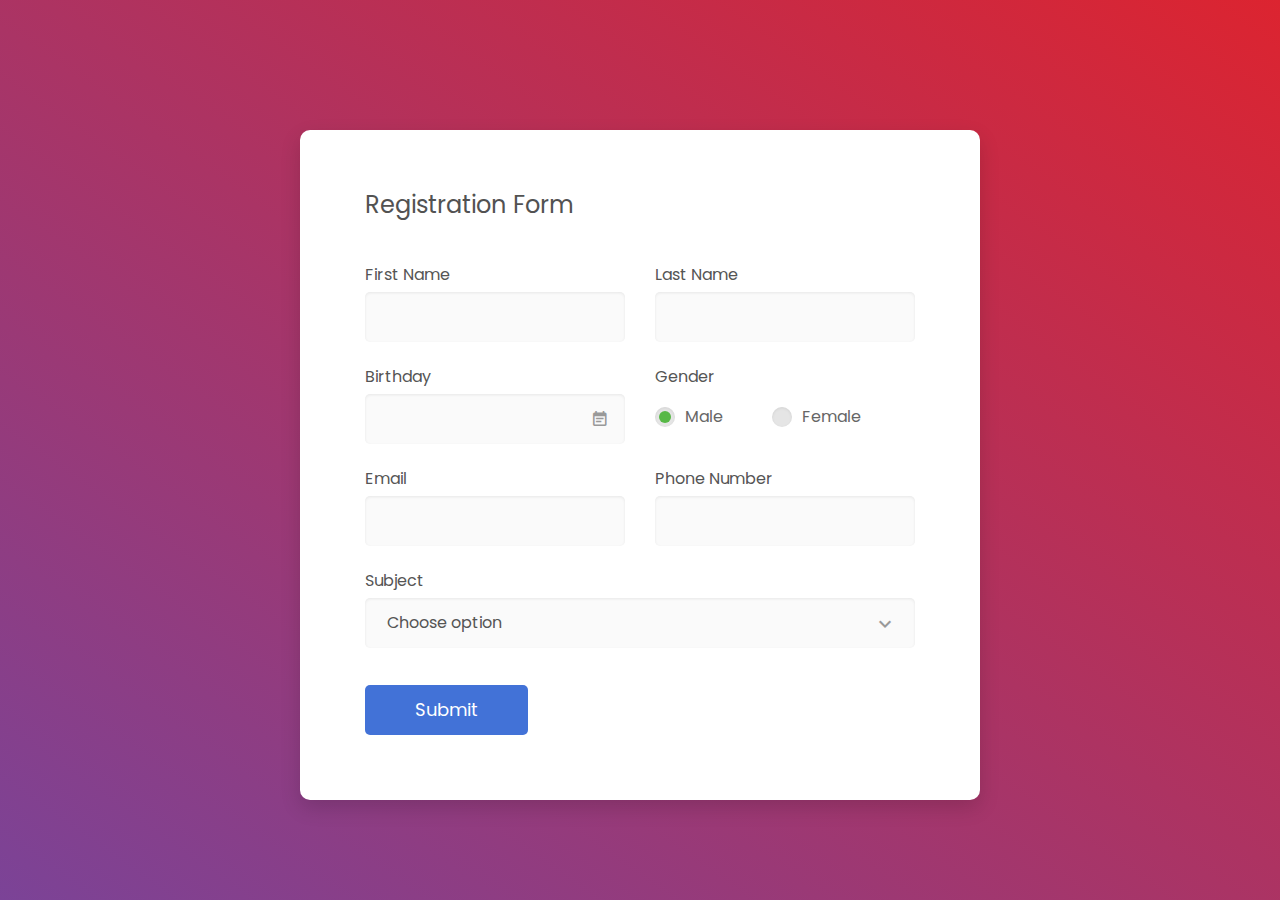
<file: ETicaretMVC/wwwroot/colorlib-regform-4/index.html>
<!DOCTYPE html>
<html lang="en">

<head>
    <!-- Required meta tags-->
    <meta charset="UTF-8">
    <meta name="viewport" content="width=device-width, initial-scale=1, shrink-to-fit=no">
    <meta name="description" content="Colorlib Templates">
    <meta name="author" content="Colorlib">
    <meta name="keywords" content="Colorlib Templates">

    <!-- Title Page-->
    <title>Au Register Forms by Colorlib</title>

    <!-- Icons font CSS-->
    <link href="vendor/mdi-font/css/material-design-iconic-font.min.css" rel="stylesheet" media="all">
    <link href="vendor/font-awesome-4.7/css/font-awesome.min.css" rel="stylesheet" media="all">
    <!-- Font special for pages-->
    <link href="https://fonts.googleapis.com/css?family=Poppins:100,100i,200,200i,300,300i,400,400i,500,500i,600,600i,700,700i,800,800i,900,900i" rel="stylesheet">

    <!-- Vendor CSS-->
    <link href="vendor/select2/select2.min.css" rel="stylesheet" media="all">
    <link href="vendor/datepicker/daterangepicker.css" rel="stylesheet" media="all">

    <!-- Main CSS-->
    <link href="css/main.css" rel="stylesheet" media="all">
</head>

<body>
    <div class="page-wrapper bg-gra-02 p-t-130 p-b-100 font-poppins">
        <div class="wrapper wrapper--w680">
            <div class="card card-4">
                <div class="card-body">
                    <h2 class="title">Registration Form</h2>
                    <form method="POST">
                        <div class="row row-space">
                            <div class="col-2">
                                <div class="input-group">
                                    <label class="label">first name</label>
                                    <input class="input--style-4" type="text" name="first_name">
                                </div>
                            </div>
                            <div class="col-2">
                                <div class="input-group">
                                    <label class="label">last name</label>
                                    <input class="input--style-4" type="text" name="last_name">
                                </div>
                            </div>
                        </div>
                        <div class="row row-space">
                            <div class="col-2">
                                <div class="input-group">
                                    <label class="label">Birthday</label>
                                    <div class="input-group-icon">
                                        <input class="input--style-4 js-datepicker" type="text" name="birthday">
                                        <i class="zmdi zmdi-calendar-note input-icon js-btn-calendar"></i>
                                    </div>
                                </div>
                            </div>
                            <div class="col-2">
                                <div class="input-group">
                                    <label class="label">Gender</label>
                                    <div class="p-t-10">
                                        <label class="radio-container m-r-45">Male
                                            <input type="radio" checked="checked" name="gender">
                                            <span class="checkmark"></span>
                                        </label>
                                        <label class="radio-container">Female
                                            <input type="radio" name="gender">
                                            <span class="checkmark"></span>
                                        </label>
                                    </div>
                                </div>
                            </div>
                        </div>
                        <div class="row row-space">
                            <div class="col-2">
                                <div class="input-group">
                                    <label class="label">Email</label>
                                    <input class="input--style-4" type="email" name="email">
                                </div>
                            </div>
                            <div class="col-2">
                                <div class="input-group">
                                    <label class="label">Phone Number</label>
                                    <input class="input--style-4" type="text" name="phone">
                                </div>
                            </div>
                        </div>
                        <div class="input-group">
                            <label class="label">Subject</label>
                            <div class="rs-select2 js-select-simple select--no-search">
                                <select name="subject">
                                    <option disabled="disabled" selected="selected">Choose option</option>
                                    <option>Subject 1</option>
                                    <option>Subject 2</option>
                                    <option>Subject 3</option>
                                </select>
                                <div class="select-dropdown"></div>
                            </div>
                        </div>
                        <div class="p-t-15">
                            <button class="btn btn--radius-2 btn--blue" type="submit">Submit</button>
                        </div>
                    </form>
                </div>
            </div>
        </div>
    </div>

    <!-- Jquery JS-->
    <script src="vendor/jquery/jquery.min.js"></script>
    <!-- Vendor JS-->
    <script src="vendor/select2/select2.min.js"></script>
    <script src="vendor/datepicker/moment.min.js"></script>
    <script src="vendor/datepicker/daterangepicker.js"></script>

    <!-- Main JS-->
    <script src="js/global.js"></script>

</body><!-- This templates was made by Colorlib (https://colorlib.com) -->

</html>
<!-- end document-->
</file>
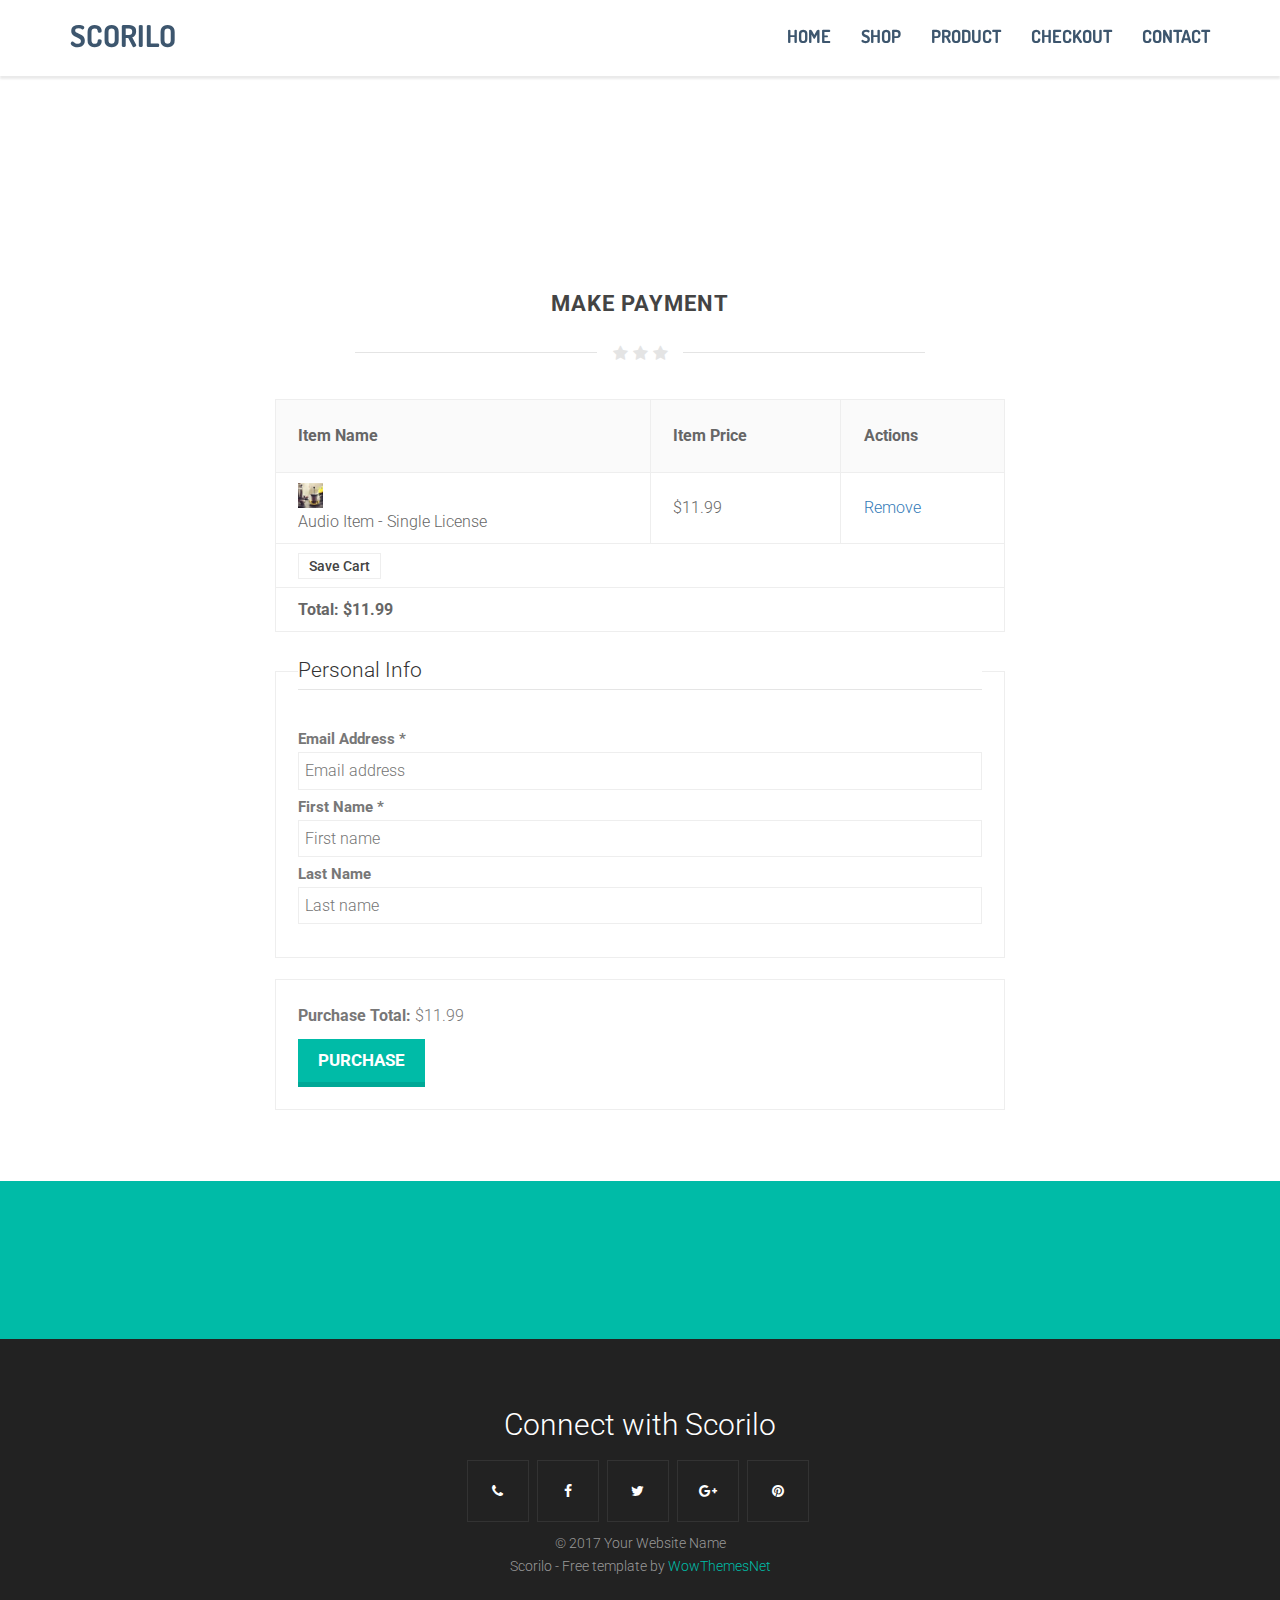
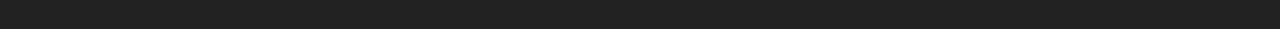
<file: ETicaretMVC/wwwroot/HTML - Scorilo 1.0.1/checkout.html>
<!DOCTYPE html>
<html>
<head>
<meta charset="utf-8">
<meta name="viewport" content="width=device-width, initial-scale=1.0">
<meta name="generator" content="">
<link href="css/bootstrap.min.css" rel="stylesheet">
<link href="https://maxcdn.bootstrapcdn.com/font-awesome/4.6.3/css/font-awesome.min.css" rel="stylesheet">
<link href="css/style.css" rel="stylesheet">
<link href="https://fonts.googleapis.com/css?family=Dosis:200,300,400,500,600,700" rel="stylesheet">
<link href="https://fonts.googleapis.com/css?family=Roboto:200,300,400,500,600,700" rel="stylesheet">
</head>
<body>

<!-- HEADER =============================-->
<header class="item header margin-top-0">
<div class="wrapper">
	<nav role="navigation" class="navbar navbar-white navbar-embossed navbar-lg navbar-fixed-top">
	<div class="container">
		<div class="navbar-header">
			<button data-target="#navbar-collapse-02" data-toggle="collapse" class="navbar-toggle" type="button">
			<i class="fa fa-bars"></i>
			<span class="sr-only">Toggle navigation</span>
			</button>
			<a href="index.html" class="navbar-brand brand"> SCORILO </a>
		</div>
		<div id="navbar-collapse-02" class="collapse navbar-collapse">
			<ul class="nav navbar-nav navbar-right">
				<li class="propClone"><a href="index.html">Home</a></li>
				<li class="propClone"><a href="shop.html">Shop</a></li>
				<li class="propClone"><a href="product.html">Product</a></li>
				<li class="propClone"><a href="checkout.html">Checkout</a></li>
				<li class="propClone"><a href="contact.html">Contact</a></li>
			</ul>
		</div>
	</div>
	</nav>
	<div class="container">
		<div class="row">
			<div class="col-md-12 text-center">
				<div class="text-pageheader">
					<div class="subtext-image" data-scrollreveal="enter bottom over 1.7s after 0.0s">
						 Checkout
					</div>
				</div>
			</div>
		</div>
	</div>
</div>
</header>

<!-- CONTENT =============================-->
<section class="item content">
<div class="container toparea">
	<div class="underlined-title">
		<div class="editContent">
			<h1 class="text-center latestitems">MAKE PAYMENT</h1>
		</div>
		<div class="wow-hr type_short">
			<span class="wow-hr-h">
			<i class="fa fa-star"></i>
			<i class="fa fa-star"></i>
			<i class="fa fa-star"></i>
			</span>
		</div>
	</div>
	<div id="edd_checkout_wrap" class="col-md-8 col-md-offset-2">
		<form id="edd_checkout_cart_form" method="post">
			<div id="edd_checkout_cart_wrap">
				<table id="edd_checkout_cart" class="ajaxed">
				<thead>
				<tr class="edd_cart_header_row">
					<th class="edd_cart_item_name">
						 Item Name
					</th>
					<th class="edd_cart_item_price">
						 Item Price
					</th>
					<th class="edd_cart_actions">
						 Actions
					</th>
				</tr>
				</thead>
				<tbody>
				<tr class="edd_cart_item" id="edd_cart_item_0_25" data-download-id="25">
					<td class="edd_cart_item_name">
						<div class="edd_cart_item_image">
							<img width="25" height="25" src="images/scorilo2-70x70.jpg" alt="">
						</div>
						<span class="edd_checkout_cart_item_title">Audio Item - Single License</span>
					</td>
					<td class="edd_cart_item_price">
						 $11.99
					</td>
					<td class="edd_cart_actions">
						<a class="edd_cart_remove_item_btn" href="#">Remove</a>
					</td>
				</tr>
				</tbody>
				<tfoot>
				<tr class="edd_cart_footer_row">
					<th colspan="5">
						<a class="edd-cart-saving-button edd-submit button " id="edd-save-cart-button" href="#">Save Cart</a>
					</th>
				</tr>
				<tr class="edd_cart_footer_row edd_cart_discount_row" style="display:none;">
					<th colspan="5" class="edd_cart_discount">
					</th>
				</tr>
				<tr class="edd_cart_footer_row">
					<th colspan="5" class="edd_cart_total">
						 Total: <span class="edd_cart_amount" data-subtotal="11.99" data-total="11.99">$11.99</span>
					</th>
				</tr>
				</tfoot>
				</table>
			</div>
		</form>
		<div id="edd_checkout_form_wrap" class="edd_clearfix">
			<form id="edd_purchase_form" class="edd_form" action="#" method="POST">
				<fieldset id="edd_checkout_user_info">
					<legend>Personal Info</legend>
					<p id="edd-email-wrap">
						<label class="edd-label" for="edd-email">
						Email Address <span class="edd-required-indicator">*</span></label>
						<input class="edd-input required" type="email" name="edd_email" placeholder="Email address" id="edd-email" value="">
					</p>
					<p id="edd-first-name-wrap">
						<label class="edd-label" for="edd-first">
						First Name <span class="edd-required-indicator">*</span>
						</label>
						<input class="edd-input required" type="text" name="edd_first" placeholder="First name" id="edd-first" value="" required="">
					</p>
					<p id="edd-last-name-wrap">
						<label class="edd-label" for="edd-last">
						Last Name </label>
						<input class="edd-input" type="text" name="edd_last" id="edd-last" placeholder="Last name" value="">
					</p>
				</fieldset>
				<fieldset id="edd_purchase_submit">
					<p id="edd_final_total_wrap">
						<strong>Purchase Total:</strong>
						<span class="edd_cart_amount" data-subtotal="11.99" data-total="11.99">$11.99</span>
					</p>
					<input type="hidden" name="edd_action" value="purchase">
					<input type="hidden" name="edd-gateway" value="manual">
					<input type="submit" class="edd-submit button" id="edd-purchase-button" name="edd-purchase" value="Purchase">
				</fieldset>
			</form>
		</div>
	</div>
</div>
</section>

<!-- CALL TO ACTION =============================-->
<section class="content-block" style="background-color:#00bba7;">
<div class="container text-center">
	<div class="row">
		<div class="col-sm-10 col-sm-offset-1">
			<div class="item" data-scrollreveal="enter top over 0.4s after 0.1s">
				<h1 class="callactiontitle"> Promote Items Area Give Discount to Buyers <span class="callactionbutton"><i class="fa fa-gift"></i> WOW24TH</span>
				</h1>
			</div>
		</div>
	</div>
</div>
</section>

<!-- FOOTER =============================-->
<div class="footer text-center">
	<div class="container">
		<div class="row">
			<p class="footernote">
				 Connect with Scorilo
			</p>
			<ul class="social-iconsfooter">
				<li><a href="#"><i class="fa fa-phone"></i></a></li>
				<li><a href="#"><i class="fa fa-facebook"></i></a></li>
				<li><a href="#"><i class="fa fa-twitter"></i></a></li>
				<li><a href="#"><i class="fa fa-google-plus"></i></a></li>
				<li><a href="#"><i class="fa fa-pinterest"></i></a></li>
			</ul>
			<p>
				 &copy; 2017 Your Website Name<br/>
				Scorilo - Free template by <a href="https://www.wowthemes.net/">WowThemesNet</a>
			</p>
		</div>
	</div>
</div>

<!-- SCRIPTS =============================-->
<script src="js/jquery-.js"></script>
<script src="js/bootstrap.min.js"></script>
<script src="js/anim.js"></script>

</body>
</html>
</file>
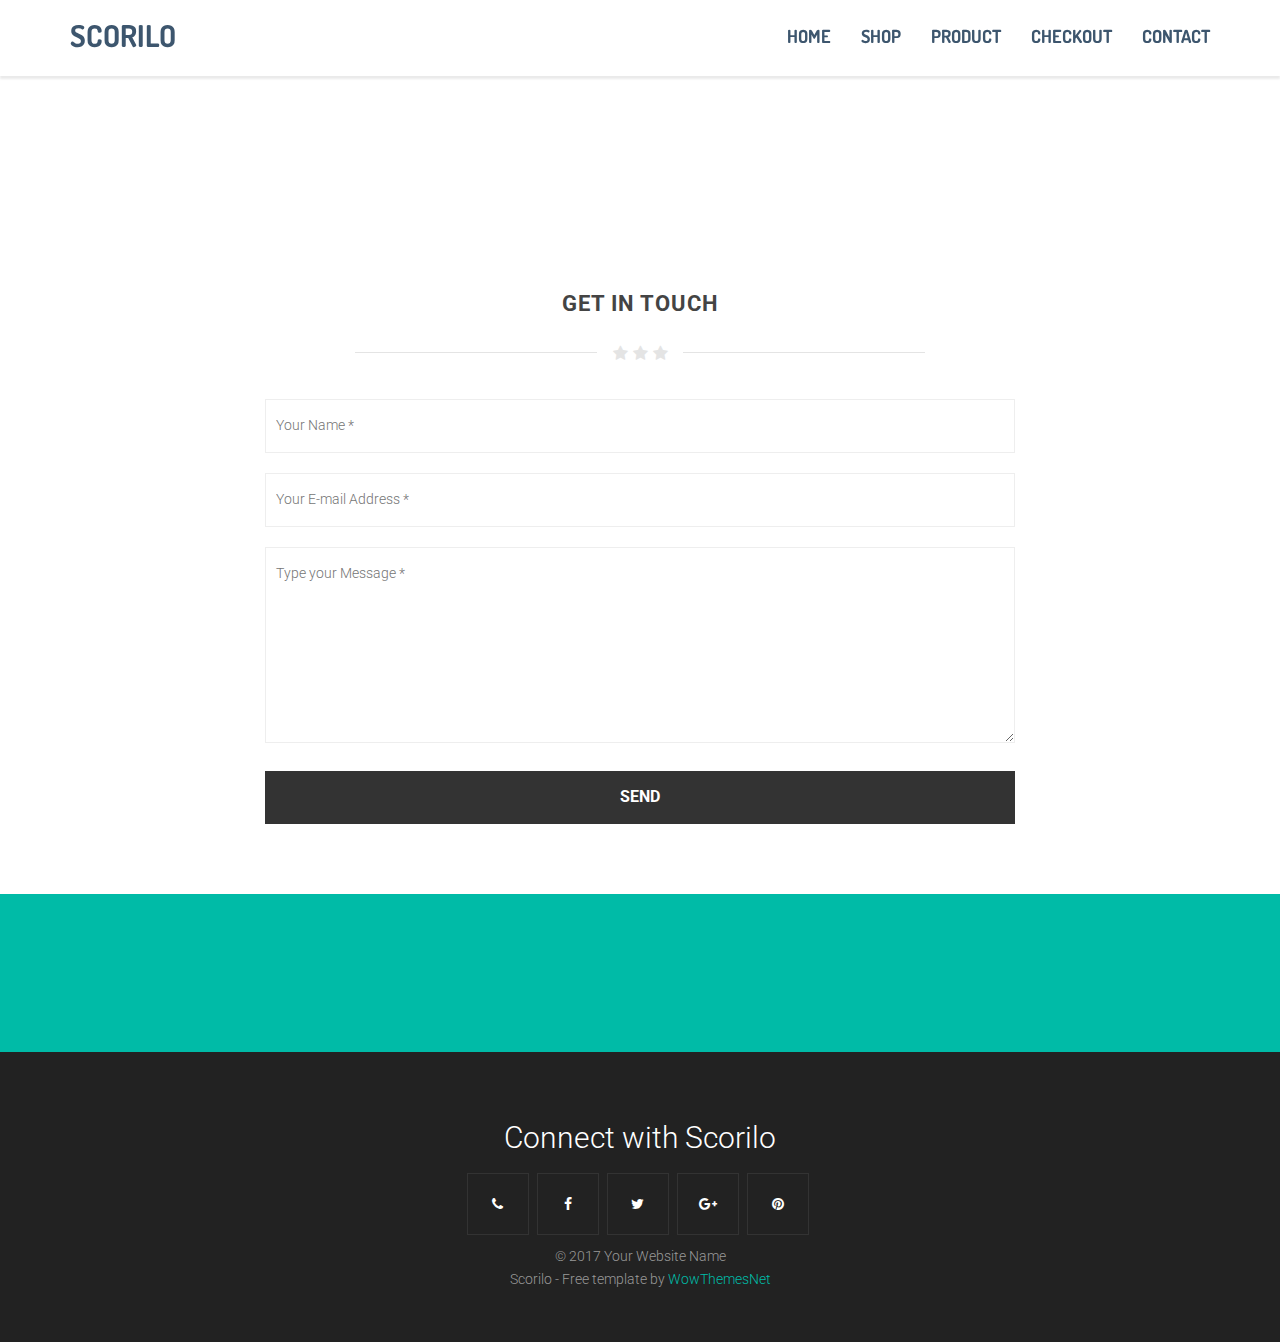
<file: ETicaretMVC/wwwroot/HTML - Scorilo 1.0.1/contact.html>
<!DOCTYPE html>
<html>
<head>
<meta charset="utf-8">
<meta name="viewport" content="width=device-width, initial-scale=1.0">
<meta name="generator" content="">
<link href="css/bootstrap.min.css" rel="stylesheet">
<link href="https://maxcdn.bootstrapcdn.com/font-awesome/4.6.3/css/font-awesome.min.css" rel="stylesheet">
<link href="css/style.css" rel="stylesheet">
<link href="https://fonts.googleapis.com/css?family=Dosis:200,300,400,500,600,700" rel="stylesheet">
<link href="https://fonts.googleapis.com/css?family=Roboto:200,300,400,500,600,700" rel="stylesheet">
</head>
<body>

<!-- HEADER =============================-->
<header class="item header margin-top-0">
<div class="wrapper">
	<nav role="navigation" class="navbar navbar-white navbar-embossed navbar-lg navbar-fixed-top">
	<div class="container">
		<div class="navbar-header">
			<button data-target="#navbar-collapse-02" data-toggle="collapse" class="navbar-toggle" type="button">
			<i class="fa fa-bars"></i>
			<span class="sr-only">Toggle navigation</span>
			</button>
			<a href="index.html" class="navbar-brand brand"> SCORILO </a>
		</div>
		<div id="navbar-collapse-02" class="collapse navbar-collapse">
			<ul class="nav navbar-nav navbar-right">
				<li class="propClone"><a href="index.html">Home</a></li>
				<li class="propClone"><a href="shop.html">Shop</a></li>
				<li class="propClone"><a href="product.html">Product</a></li>
				<li class="propClone"><a href="checkout.html">Checkout</a></li>
				<li class="propClone"><a href="contact.html">Contact</a></li>
			</ul>
		</div>
	</div>
	</nav>
	<div class="container">
		<div class="row">
			<div class="col-md-12 text-center">
				<div class="text-pageheader">
					<div class="subtext-image" data-scrollreveal="enter bottom over 1.7s after 0.0s">
						 Checkout
					</div>
				</div>
			</div>
		</div>
	</div>
</div>
</header>
<!-- CONTENT =============================-->
<section class="item content">
<div class="container toparea">
	<div class="underlined-title">
		<div class="editContent">
			<h1 class="text-center latestitems">Get in Touch</h1>
		</div>
		<div class="wow-hr type_short">
			<span class="wow-hr-h">
			<i class="fa fa-star"></i>
			<i class="fa fa-star"></i>
			<i class="fa fa-star"></i>
			</span>
		</div>
	</div>
	<div class="row">
		<div class="col-lg-8 col-lg-offset-2">
			<div class="done">
				<div class="alert alert-success">
					<button type="button" class="close" data-dismiss="alert">×</button>
					Your message has been sent. Thank you!
				</div>
			</div>
			<form method="post" action="contact.php" id="contactform">
				<div class="form">
					<input type="text" name="name" placeholder="Your Name *">
					<input type="text" name="email" placeholder="Your E-mail Address *">
					<textarea name="comment" rows="7" placeholder="Type your Message *"></textarea>
					<input type="submit" id="submit" class="clearfix btn" value="Send">
				</div>
			</form>
		</div>
	</div>
</div>
</div>
</section>
<!-- CALL TO ACTION =============================-->
<section class="content-block" style="background-color:#00bba7;">
<div class="container text-center">
<div class="row">
	<div class="col-sm-10 col-sm-offset-1">
		<div class="item" data-scrollreveal="enter top over 0.4s after 0.1s">
			<h1 class="callactiontitle"> Promote Items Area Give Discount to Buyers <span class="callactionbutton"><i class="fa fa-gift"></i> WOW24TH</span>
			</h1>
		</div>
	</div>
</div>
</div>
</section>
<!-- FOOTER =============================-->
<div class="footer text-center">
<div class="container">
	<div class="row">
		<p class="footernote">
			 Connect with Scorilo
		</p>
		<ul class="social-iconsfooter">
			<li><a href="#"><i class="fa fa-phone"></i></a></li>
			<li><a href="#"><i class="fa fa-facebook"></i></a></li>
			<li><a href="#"><i class="fa fa-twitter"></i></a></li>
			<li><a href="#"><i class="fa fa-google-plus"></i></a></li>
			<li><a href="#"><i class="fa fa-pinterest"></i></a></li>
		</ul>
		<p>
			 &copy; 2017 Your Website Name<br/>
			Scorilo - Free template by <a href="https://www.wowthemes.net/">WowThemesNet</a>
		</p>
	</div>
</div>
</div>
<!-- SCRIPTS =============================-->
<script src="js/jquery-.js"></script>
<script src="js/bootstrap.min.js"></script>
<script src="js/anim.js"></script>
<script src="js/validate.js"></script>
</body>
</html>
</file>
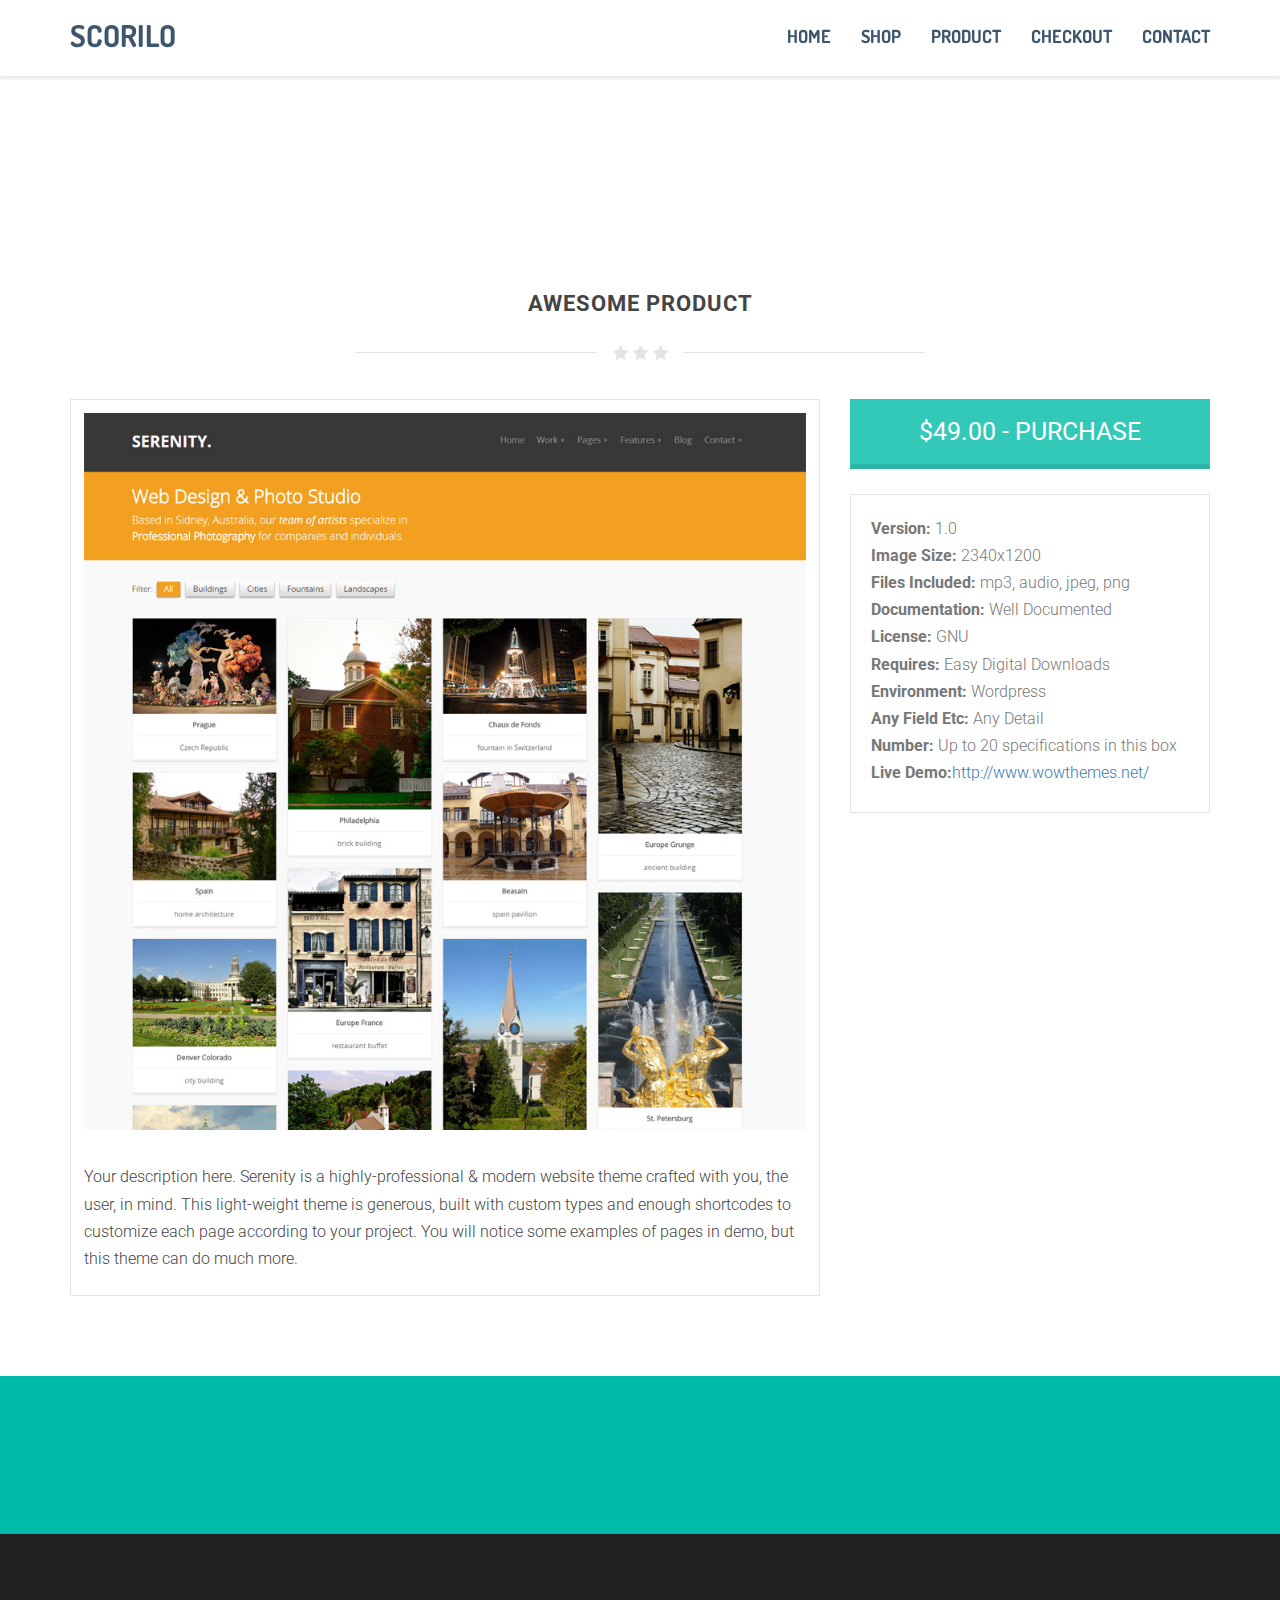
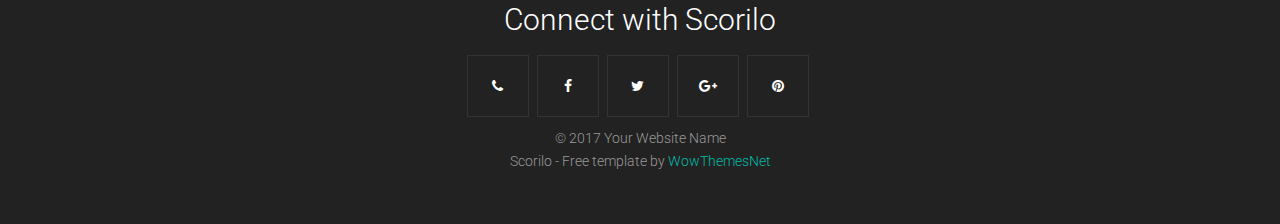
<file: ETicaretMVC/wwwroot/HTML - Scorilo 1.0.1/product.html>
<!DOCTYPE html>
<html>
<head>
<meta charset="utf-8">
<meta name="viewport" content="width=device-width, initial-scale=1.0">
<meta name="generator" content="">
<link href="css/bootstrap.min.css" rel="stylesheet">
<link href="https://maxcdn.bootstrapcdn.com/font-awesome/4.6.3/css/font-awesome.min.css" rel="stylesheet">
<link href="css/style.css" rel="stylesheet">
<link href="https://fonts.googleapis.com/css?family=Dosis:200,300,400,500,600,700" rel="stylesheet">
<link href="https://fonts.googleapis.com/css?family=Roboto:200,300,400,500,600,700" rel="stylesheet">
</head>
<body>

<!-- HEADER =============================-->
<header class="item header margin-top-0">
<div class="wrapper">
	<nav role="navigation" class="navbar navbar-white navbar-embossed navbar-lg navbar-fixed-top">
	<div class="container">
		<div class="navbar-header">
			<button data-target="#navbar-collapse-02" data-toggle="collapse" class="navbar-toggle" type="button">
			<i class="fa fa-bars"></i>
			<span class="sr-only">Toggle navigation</span>
			</button>
			<a href="index.html" class="navbar-brand brand"> SCORILO </a>
		</div>
		<div id="navbar-collapse-02" class="collapse navbar-collapse">
			<ul class="nav navbar-nav navbar-right">
				<li class="propClone"><a href="index.html">Home</a></li>
				<li class="propClone"><a href="shop.html">Shop</a></li>
				<li class="propClone"><a href="product.html">Product</a></li>
				<li class="propClone"><a href="checkout.html">Checkout</a></li>
				<li class="propClone"><a href="contact.html">Contact</a></li>
			</ul>
		</div>
	</div>
	</nav>
	<div class="container">
		<div class="row">
			<div class="col-md-12 text-center">
				<div class="text-pageheader">
					<div class="subtext-image" data-scrollreveal="enter bottom over 1.7s after 0.0s">
						 Product Name
					</div>
				</div>
			</div>
		</div>
	</div>
</div>
</header>

<!-- CONTENT =============================-->
<section class="item content">
<div class="container toparea">
	<div class="underlined-title">
		<div class="editContent">
			<h1 class="text-center latestitems">Awesome Product</h1>
		</div>
		<div class="wow-hr type_short">
			<span class="wow-hr-h">
			<i class="fa fa-star"></i>
			<i class="fa fa-star"></i>
			<i class="fa fa-star"></i>
			</span>
		</div>
	</div>
	<div class="row">
		<div class="col-md-8">
			<div class="productbox">
				<img src="images/product2-2.jpg" alt="">
				<div class="clearfix">
				</div>
				<br/>
				<div class="product-details text-left">
					<p>
						Your description here. Serenity is a highly-professional & modern website theme crafted with you, the user, in mind. This light-weight theme is generous, built with custom types and enough shortcodes to customize each page according to your project. You will notice some examples of pages in demo, but this theme can do much more.
					</p>
				</div>
			</div>
		</div>
		<div class="col-md-4">
			<a href="#" class="btn btn-buynow">$49.00 - Purchase</a>
			<div class="properties-box">
				<ul class="unstyle">
					<li><b class="propertyname">Version:</b> 1.0</li>
					<li><b class="propertyname">Image Size:</b> 2340x1200</li>
					<li><b class="propertyname">Files Included:</b> mp3, audio, jpeg, png</li>
					<li><b class="propertyname">Documentation:</b> Well Documented</li>
					<li><b class="propertyname">License:</b> GNU</li>
					<li><b class="propertyname">Requires:</b> Easy Digital Downloads</li>
					<li><b class="propertyname">Environment:</b> Wordpress</li>
					<li><b class="propertyname">Any Field Etc:</b> Any Detail</li>
					<li><b class="propertyname">Number:</b> Up to 20 specifications in this box</li>
					<li><b class="propertyname">Live Demo:</b><a target="_blank" href="http://www.wowthemes.net/">http://www.wowthemes.net/</a></li>
				</ul>
			</div>
		</div>
	</div>
</div>
</section>

<!-- CALL TO ACTION =============================-->
<section class="content-block" style="background-color:#00bba7;">
<div class="container text-center">
	<div class="row">
		<div class="col-sm-10 col-sm-offset-1">
			<div class="item" data-scrollreveal="enter top over 0.4s after 0.1s">
				<h1 class="callactiontitle"> Promote Items Area Give Discount to Buyers <span class="callactionbutton"><i class="fa fa-gift"></i> WOW24TH</span>
				</h1>
			</div>
		</div>
	</div>
</div>
</section>

<!-- FOOTER =============================-->
<div class="footer text-center">
	<div class="container">
		<div class="row">
			<p class="footernote">
				 Connect with Scorilo
			</p>
			<ul class="social-iconsfooter">
				<li><a href="#"><i class="fa fa-phone"></i></a></li>
				<li><a href="#"><i class="fa fa-facebook"></i></a></li>
				<li><a href="#"><i class="fa fa-twitter"></i></a></li>
				<li><a href="#"><i class="fa fa-google-plus"></i></a></li>
				<li><a href="#"><i class="fa fa-pinterest"></i></a></li>
			</ul>
			<p>
				 &copy; 2017 Your Website Name<br/>
				Scorilo - Free template by <a href="https://www.wowthemes.net/">WowThemesNet</a>
			</p>
		</div>
	</div>
</div>

<!-- Load JS here for greater good =============================-->
<script src="js/jquery-.js"></script>
<script src="js/bootstrap.min.js"></script>
<script src="js/anim.js"></script>

</body>
</html>
</file>
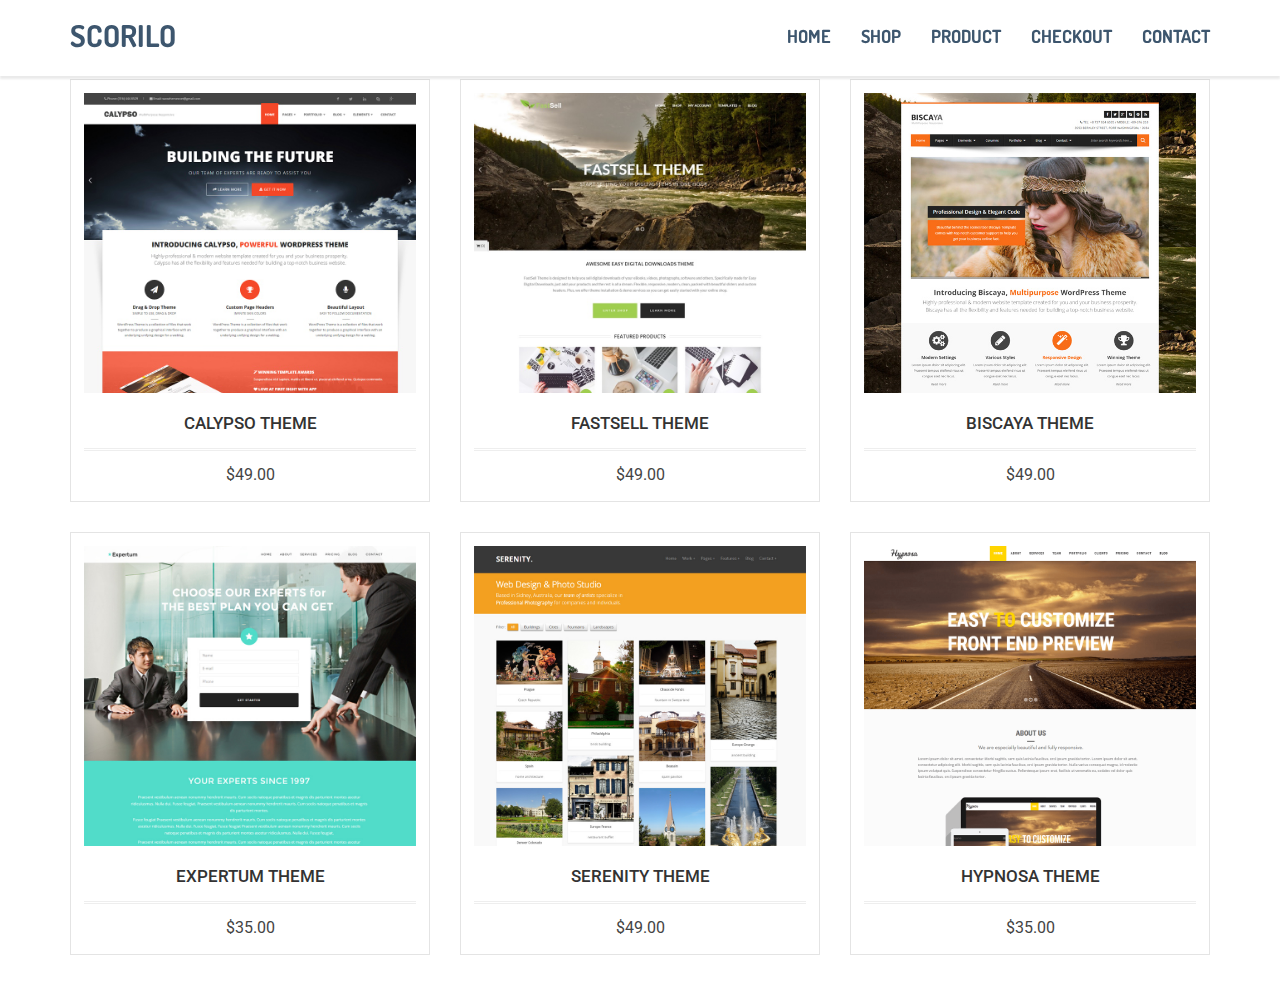
<file: ETicaretMVC/wwwroot/HTML - Scorilo 1.0.1/shop.html>
<!DOCTYPE html>
<html>
<head>
<meta charset="utf-8">
<meta name="viewport" content="width=device-width, initial-scale=1.0">
<meta name="generator" content="">
<link href="css/bootstrap.min.css" rel="stylesheet">
<link href="https://maxcdn.bootstrapcdn.com/font-awesome/4.6.3/css/font-awesome.min.css" rel="stylesheet">
<link href="css/style.css" rel="stylesheet">
<link href="https://fonts.googleapis.com/css?family=Dosis:200,300,400,500,600,700" rel="stylesheet">
<link href="https://fonts.googleapis.com/css?family=Roboto:200,300,400,500,600,700" rel="stylesheet">
</head>
<body>

<!-- HEADER =============================-->
<header class="item header margin-top-0">
<div class="wrapper">
	<nav role="navigation" class="navbar navbar-white navbar-embossed navbar-lg navbar-fixed-top">
	<div class="container">
		<div class="navbar-header">
			<button data-target="#navbar-collapse-02" data-toggle="collapse" class="navbar-toggle" type="button">
			<i class="fa fa-bars"></i>
			<span class="sr-only">Toggle navigation</span>
			</button>
			<a href="index.html" class="navbar-brand brand"> SCORILO </a>
		</div>
		<div id="navbar-collapse-02" class="collapse navbar-collapse">
			<ul class="nav navbar-nav navbar-right">
				<li class="propClone"><a href="index.html">Home</a></li>
				<li class="propClone"><a href="shop.html">Shop</a></li>
				<li class="propClone"><a href="product.html">Product</a></li>
				<li class="propClone"><a href="checkout.html">Checkout</a></li>
				<li class="propClone"><a href="contact.html">Contact</a></li>
			</ul>
		</div>
	</div>
	</nav>
	<!--<div class="container">
		<div class="row">
			<div class="col-md-12 text-center">
				<div class="text-pageheader">
					<div class="subtext-image" data-scrollreveal="enter bottom over 1.7s after 0.1s">
						 Shop
					</div>
				</div>
			</div>
		</div>
	</div>-->
</div>
</header>

<!-- CONTENT =============================-->
<section class="item content">
<div class="container toparea">
	<div class="underlined-title">
		<div class="editContent">
			<h1 class="text-center latestitems">OUR PRODUCTS</h1>
		</div>
		<div class="wow-hr type_short">
			<span class="wow-hr-h">
			<i class="fa fa-star"></i>
			<i class="fa fa-star"></i>
			<i class="fa fa-star"></i>
			</span>
		</div>
	</div>
	<div class="row">
		<div class="col-md-4">
			<div class="productbox">
				<div class="fadeshop">
					<div class="captionshop text-center" style="display: none;">
						<h3>Item Name</h3>
						<p>
							 This is a short excerpt to generally describe what the item is about.
						</p>
						<p>
							<a href="#" class="learn-more detailslearn"><i class="fa fa-shopping-cart"></i> Purchase</a>
							<a href="#" class="learn-more detailslearn"><i class="fa fa-link"></i> Details</a>
						</p>
					</div>
					<span class="maxproduct"><img src="images/product1-1.jpg" alt=""></span>
				</div>
				<div class="product-details">
					<a href="#">
					<h1>Calypso Theme</h1>
					</a>
					<span class="price">
					<span class="edd_price">$49.00</span>
					</span>
				</div>
			</div>
		</div>
		<!-- /.productbox -->
		<div class="col-md-4">
			<div class="productbox">
				<div class="fadeshop">
					<div class="captionshop text-center" style="display: none;">
						<h3>Item Name</h3>
						<p>
							 This is a short excerpt to generally describe what the item is about.
						</p>
						<p>
							<a href="#" class="learn-more detailslearn"><i class="fa fa-shopping-cart"></i> Purchase</a>
							<a href="#" class="learn-more detailslearn"><i class="fa fa-link"></i> Details</a>
						</p>
					</div>
					<span class="maxproduct"><img src="images/product2.jpg" alt=""></span>
				</div>
				<div class="product-details">
					<a href="#">
					<h1>FastSell Theme</h1>
					</a>
					<span class="price">
					<span class="edd_price">$49.00</span>
					</span>
				</div>
			</div>
		</div>
		<!-- /.productbox -->
		<div class="col-md-4">
			<div class="productbox">
				<div class="fadeshop">
					<div class="captionshop text-center" style="display: none;">
						<h3>Item Name</h3>
						<p>
							 This is a short excerpt to generally describe what the item is about.
						</p>
						<p>
							<a href="#" class="learn-more detailslearn"><i class="fa fa-shopping-cart"></i> Purchase</a>
							<a href="#" class="learn-more detailslearn"><i class="fa fa-link"></i> Details</a>
						</p>
					</div>
					<span class="maxproduct"><img src="images/product2-3.jpg" alt=""></span>
				</div>
				<div class="product-details">
					<a href="#">
					<h1>Biscaya Theme</h1>
					</a>
					<span class="price">
					<span class="edd_price">$49.00</span>
					</span>
				</div>
			</div>
		</div>
		<!-- /.productbox -->
	</div>
	<div class="row">
		<div class="col-md-4">
			<div class="productbox">
				<div class="fadeshop">
					<div class="captionshop text-center" style="display: none;">
						<h3>Item Name</h3>
						<p>
							 This is a short excerpt to generally describe what the item is about.
						</p>
						<p>
							<a href="#" class="learn-more detailslearn"><i class="fa fa-shopping-cart"></i> Purchase</a>
							<a href="#" class="learn-more detailslearn"><i class="fa fa-link"></i> Details</a>
						</p>
					</div>
					<span class="maxproduct"><img src="images/product1.jpg" alt=""></span>
				</div>
				<div class="product-details">
					<a href="#">
					<h1>Expertum Theme</h1>
					</a>
					<span class="price">
					<span class="edd_price">$35.00</span>
					</span>
				</div>
			</div>
		</div>
		<!-- /.productbox -->
		<div class="col-md-4">
			<div class="productbox">
				<div class="fadeshop">
					<div class="captionshop text-center" style="display: none;">
						<h3>Item Name</h3>
						<p>
							 This is a short excerpt to generally describe what the item is about.
						</p>
						<p>
							<a href="#" class="learn-more detailslearn"><i class="fa fa-shopping-cart"></i> Purchase</a>
							<a href="#" class="learn-more detailslearn"><i class="fa fa-link"></i> Details</a>
						</p>
					</div>
					<span class="maxproduct"><img src="images/product2-2.jpg" alt=""></span>
				</div>
				<div class="product-details">
					<a href="#">
					<h1>Serenity Theme</h1>
					</a>
					<span class="price">
					<span class="edd_price">$49.00</span>
					</span>
				</div>
			</div>
		</div>
		<!-- /.productbox -->
		<div class="col-md-4">
			<div class="productbox">
				<div class="fadeshop">
					<div class="captionshop text-center" style="display: none;">
						<h3>Item Name</h3>
						<p>
							 This is a short excerpt to generally describe what the item is about.
						</p>
						<p>
							<a href="#" class="learn-more detailslearn"><i class="fa fa-shopping-cart"></i> Purchase</a>
							<a href="#" class="learn-more detailslearn"><i class="fa fa-link"></i> Details</a>
						</p>
					</div>
					<span class="maxproduct"><img src="images/product3.png" alt=""></span>
				</div>
				<div class="product-details">
					<a href="#">
					<h1>Hypnosa Theme</h1>
					</a>
					<span class="price">
					<span class="edd_price">$35.00</span>
					</span>
				</div>
			</div>
		</div>
		<!-- /.productbox -->
	</div>
</div>
<!--</div>-->
</section>

<!-- CALL TO ACTION =============================-->
<!--<section class="content-block" style="background-color:#00bba7;">
<div class="container text-center">
<div class="row">
	<div class="col-sm-10 col-sm-offset-1">
		<div class="item" data-scrollreveal="enter top over 0.4s after 0.1s">
			<h1 class="callactiontitle"> Promote Items Area Give Discount to Buyers <span class="callactionbutton"><i class="fa fa-gift"></i> WOW24TH</span>
			</h1>
		</div>
	</div>
</div>
</div>
</section>-->

<!-- FOOTER =============================-->
<!--<div class="footer text-center">
<div class="container">
	<div class="row">
		<p class="footernote">
			 Connect with Scorilo
		</p>
		<ul class="social-iconsfooter">
			<li><a href="#"><i class="fa fa-phone"></i></a></li>
			<li><a href="#"><i class="fa fa-facebook"></i></a></li>
			<li><a href="#"><i class="fa fa-twitter"></i></a></li>
			<li><a href="#"><i class="fa fa-google-plus"></i></a></li>
			<li><a href="#"><i class="fa fa-pinterest"></i></a></li>
		</ul>
		<p>
			 &copy; 2017 Your Website Name<br/>
			Scorilo - Free template by <a href="https://www.wowthemes.net/">WowThemesNet</a>
		</p>
	</div>
</div>-->
<!--</div>-->

<!-- Load JS here for greater good =============================-->
<script src="js/jquery-.js"></script>
<script src="js/bootstrap.min.js"></script>
<script src="js/anim.js"></script>
<script>
//----HOVER CAPTION---//	  
jQuery(document).ready(function ($) {
	$('.fadeshop').hover(
		function(){
			$(this).find('.captionshop').fadeIn(150);
		},
		function(){
			$(this).find('.captionshop').fadeOut(150);
		}
	);
});
</script>
</body>
</html>
</file>
<file: ETicaretMVC/wwwroot/colorlib-regform-4/vendor/datepicker/daterangepicker.css>
.daterangepicker {
  position: absolute;
  color: inherit;
  background-color: #fff;
  border-radius: 4px;
  width: 278px;
  padding: 4px;
  margin-top: 1px;
  top: 100px;
  left: 20px;
  /* Calendars */ }
  .daterangepicker:before, .daterangepicker:after {
    position: absolute;
    display: inline-block;
    border-bottom-color: rgba(0, 0, 0, 0.2);
    content: ''; }
  .daterangepicker:before {
    top: -7px;
    border-right: 7px solid transparent;
    border-left: 7px solid transparent;
    border-bottom: 7px solid #ccc; }
  .daterangepicker:after {
    top: -6px;
    border-right: 6px solid transparent;
    border-bottom: 6px solid #fff;
    border-left: 6px solid transparent; }
  .daterangepicker.opensleft:before {
    right: 9px; }
  .daterangepicker.opensleft:after {
    right: 10px; }
  .daterangepicker.openscenter:before {
    left: 0;
    right: 0;
    width: 0;
    margin-left: auto;
    margin-right: auto; }
  .daterangepicker.openscenter:after {
    left: 0;
    right: 0;
    width: 0;
    margin-left: auto;
    margin-right: auto; }
  .daterangepicker.opensright:before {
    left: 9px; }
  .daterangepicker.opensright:after {
    left: 10px; }
  .daterangepicker.dropup {
    margin-top: -5px; }
    .daterangepicker.dropup:before {
      top: initial;
      bottom: -7px;
      border-bottom: initial;
      border-top: 7px solid #ccc; }
    .daterangepicker.dropup:after {
      top: initial;
      bottom: -6px;
      border-bottom: initial;
      border-top: 6px solid #fff; }
  .daterangepicker.dropdown-menu {
    max-width: none;
    z-index: 3001; }
  .daterangepicker.single .ranges, .daterangepicker.single .calendar {
    float: none; }
  .daterangepicker.show-calendar .calendar {
    display: block; }
  .daterangepicker .calendar {
    display: none;
    max-width: 270px;
    margin: 4px; }
    .daterangepicker .calendar.single .calendar-table {
      border: none; }
    .daterangepicker .calendar th, .daterangepicker .calendar td {
      white-space: nowrap;
      text-align: center;
      min-width: 32px; }
  .daterangepicker .calendar-table {
    border: 1px solid #fff;
    padding: 4px;
    border-radius: 4px;
    background-color: #fff; }
  .daterangepicker table {
    width: 100%;
    margin: 0; }
  .daterangepicker td, .daterangepicker th {
    text-align: center;
    width: 20px;
    height: 20px;
    border-radius: 4px;
    border: 1px solid transparent;
    white-space: nowrap;
    cursor: pointer; }
    .daterangepicker td.available:hover, .daterangepicker th.available:hover {
      background-color: #eee;
      border-color: transparent;
      color: inherit; }
    .daterangepicker td.week, .daterangepicker th.week {
      font-size: 80%;
      color: #ccc; }
  .daterangepicker td.off, .daterangepicker td.off.in-range, .daterangepicker td.off.start-date, .daterangepicker td.off.end-date {
    background-color: #fff;
    border-color: transparent;
    color: #999; }
  .daterangepicker td.in-range {
    background-color: #ebf4f8;
    border-color: transparent;
    color: #000;
    border-radius: 0; }
  .daterangepicker td.start-date {
    border-radius: 4px 0 0 4px; }
  .daterangepicker td.end-date {
    border-radius: 0 4px 4px 0; }
  .daterangepicker td.start-date.end-date {
    border-radius: 4px; }
  .daterangepicker td.active, .daterangepicker td.active:hover {
    background-color: #357ebd;
    border-color: transparent;
    color: #fff; }
  .daterangepicker th.month {
    width: auto; }
  .daterangepicker td.disabled, .daterangepicker option.disabled {
    color: #999;
    cursor: not-allowed;
    text-decoration: line-through; }
  .daterangepicker select.monthselect, .daterangepicker select.yearselect {
    font-size: 12px;
    padding: 1px;
    height: auto;
    margin: 0;
    cursor: default; }
  .daterangepicker select.monthselect {
    margin-right: 2%;
    width: 56%; }
  .daterangepicker select.yearselect {
    width: 40%; }
  .daterangepicker select.hourselect, .daterangepicker select.minuteselect, .daterangepicker select.secondselect, .daterangepicker select.ampmselect {
    width: 50px;
    margin-bottom: 0; }
  .daterangepicker .input-mini {
    border: 1px solid #ccc;
    border-radius: 4px;
    color: #555;
    height: 30px;
    line-height: 30px;
    display: block;
    vertical-align: middle;
    margin: 0 0 5px 0;
    padding: 0 6px 0 28px;
    width: 100%; }
    .daterangepicker .input-mini.active {
      border: 1px solid #08c;
      border-radius: 4px; }
  .daterangepicker .daterangepicker_input {
    position: relative; }
    .daterangepicker .daterangepicker_input i {
      position: absolute;
      left: 8px;
      top: 8px; }
  .daterangepicker.rtl .input-mini {
    padding-right: 28px;
    padding-left: 6px; }
  .daterangepicker.rtl .daterangepicker_input i {
    left: auto;
    right: 8px; }
  .daterangepicker .calendar-time {
    text-align: center;
    margin: 5px auto;
    line-height: 30px;
    position: relative;
    padding-left: 28px; }
    .daterangepicker .calendar-time select.disabled {
      color: #ccc;
      cursor: not-allowed; }

.ranges {
  font-size: 11px;
  float: none;
  margin: 4px;
  text-align: left; }
  .ranges ul {
    list-style: none;
    margin: 0 auto;
    padding: 0;
    width: 100%; }
  .ranges li {
    font-size: 13px;
    background-color: #f5f5f5;
    border: 1px solid #f5f5f5;
    border-radius: 4px;
    color: #08c;
    padding: 3px 12px;
    margin-bottom: 8px;
    cursor: pointer; }
    .ranges li:hover {
      background-color: #08c;
      border: 1px solid #08c;
      color: #fff; }
    .ranges li.active {
      background-color: #08c;
      border: 1px solid #08c;
      color: #fff; }

/*  Larger Screen Styling */
@media (min-width: 564px) {
  .daterangepicker {
    width: auto; }
    .daterangepicker .ranges ul {
      width: 160px; }
    .daterangepicker.single .ranges ul {
      width: 100%; }
    .daterangepicker.single .calendar.left {
      clear: none; }
    .daterangepicker.single.ltr .ranges, .daterangepicker.single.ltr .calendar {
      float: left; }
    .daterangepicker.single.rtl .ranges, .daterangepicker.single.rtl .calendar {
      float: right; }
    .daterangepicker.ltr {
      direction: ltr;
      text-align: left; }
      .daterangepicker.ltr .calendar.left {
        clear: left;
        margin-right: 0; }
        .daterangepicker.ltr .calendar.left .calendar-table {
          border-right: none;
          border-top-right-radius: 0;
          border-bottom-right-radius: 0; }
      .daterangepicker.ltr .calendar.right {
        margin-left: 0; }
        .daterangepicker.ltr .calendar.right .calendar-table {
          border-left: none;
          border-top-left-radius: 0;
          border-bottom-left-radius: 0; }
      .daterangepicker.ltr .left .daterangepicker_input {
        padding-right: 12px; }
      .daterangepicker.ltr .calendar.left .calendar-table {
        padding-right: 12px; }
      .daterangepicker.ltr .ranges, .daterangepicker.ltr .calendar {
        float: left; }
    .daterangepicker.rtl {
      direction: rtl;
      text-align: right; }
      .daterangepicker.rtl .calendar.left {
        clear: right;
        margin-left: 0; }
        .daterangepicker.rtl .calendar.left .calendar-table {
          border-left: none;
          border-top-left-radius: 0;
          border-bottom-left-radius: 0; }
      .daterangepicker.rtl .calendar.right {
        margin-right: 0; }
        .daterangepicker.rtl .calendar.right .calendar-table {
          border-right: none;
          border-top-right-radius: 0;
          border-bottom-right-radius: 0; }
      .daterangepicker.rtl .left .daterangepicker_input {
        padding-left: 12px; }
      .daterangepicker.rtl .calendar.left .calendar-table {
        padding-left: 12px; }
      .daterangepicker.rtl .ranges, .daterangepicker.rtl .calendar {
        text-align: right;
        float: right; } }
@media (min-width: 730px) {
  .daterangepicker .ranges {
    width: auto; }
  .daterangepicker.ltr .ranges {
    float: left; }
  .daterangepicker.rtl .ranges {
    float: right; }
  .daterangepicker .calendar.left {
    clear: none !important; } }
</file>
<file: ETicaretMVC/wwwroot/colorlib-regform-4/css/main.css>
/* ==========================================================================
   #FONT
   ========================================================================== */
.font-robo {
  font-family: "Roboto", "Arial", "Helvetica Neue", sans-serif;
}


/* ==========================================================================
   #GRID
   ========================================================================== */
.row {
  display: -webkit-box;
  display: -webkit-flex;
  display: -moz-box;
  display: -ms-flexbox;
  display: flex;
  -webkit-flex-wrap: wrap;
  -ms-flex-wrap: wrap;
  flex-wrap: wrap;
}

.row-space {
  -webkit-box-pack: justify;
  -webkit-justify-content: space-between;
  -moz-box-pack: justify;
  -ms-flex-pack: justify;
  justify-content: space-between;
}

.col-2 {
  width: -webkit-calc((100% - 30px) / 2);
  width: -moz-calc((100% - 30px) / 2);
  width: calc((100% - 30px) / 2);
}

@media (max-width: 767px) {
  .col-2 {
    width: 100%;
  }
}

/* ==========================================================================
   #BOX-SIZING
   ========================================================================== */
/**
 * More sensible default box-sizing:
 * css-tricks.com/inheriting-box-sizing-probably-slightly-better-best-practice
 */
html {
  -webkit-box-sizing: border-box;
  -moz-box-sizing: border-box;
  box-sizing: border-box;
}

* {
  padding: 0;
  margin: 0;
}

*, *:before, *:after {
  -webkit-box-sizing: inherit;
  -moz-box-sizing: inherit;
  box-sizing: inherit;
}

/* ==========================================================================
   #RESET
   ========================================================================== */
/**
 * A very simple reset that sits on top of Normalize.css.
 */
body,
h1, h2, h3, h4, h5, h6,
blockquote, p, pre,
dl, dd, ol, ul,
figure,
hr,
fieldset, legend {
  margin: 0;
  padding: 0;
}

/**
 * Remove trailing margins from nested lists.
 */
li > ol,
li > ul {
  margin-bottom: 0;
}

/**
 * Remove default table spacing.
 */
table {
  border-collapse: collapse;
  border-spacing: 0;
}

/**
 * 1. Reset Chrome and Firefox behaviour which sets a `min-width: min-content;`
 *    on fieldsets.
 */
fieldset {
  min-width: 0;
  /* [1] */
  border: 0;
}

button {
  outline: none;
  background: none;
  border: none;
}

/* ==========================================================================
   #PAGE WRAPPER
   ========================================================================== */
.page-wrapper {
  min-height: 100vh;
}

body {
  font-family: "Poppins", "Arial", "Helvetica Neue", sans-serif;
  font-weight: 400;
  font-size: 14px;
}

h1, h2, h3, h4, h5, h6 {
  font-weight: 400;
}

h1 {
  font-size: 36px;
}

h2 {
  font-size: 30px;
}

h3 {
  font-size: 24px;
}

h4 {
  font-size: 18px;
}

h5 {
  font-size: 15px;
}

h6 {
  font-size: 13px;
}

/* ==========================================================================
   #BACKGROUND
   ========================================================================== */
.bg-blue {
  background: #2c6ed5;
}

.bg-red {
  background: #fa4251;
}

.bg-gra-01 {
    background: -webkit-gradient(linear, left bottom, left top, from(#ff5f6d), to(#ffc371));
    background: -webkit-linear-gradient(bottom, #ff5f6d 0%, #ffc371 100%);
    background: -moz-linear-gradient(bottom, #ff5f6d 0%, #ffc371 100%);
    background: -o-linear-gradient(bottom, #ff5f6d 0%, #ffc371 100%);
    background: linear-gradient(to top, #ff5f6d 0%, #ffc371 100%);
}

.bg-gra-02 {
    background: -webkit-gradient(linear, left bottom, right top, from(#7b4397), to(#dc2430));
    background: -webkit-linear-gradient(bottom left, #7b4397 0%, #dc2430 100%);
    background: -moz-linear-gradient(bottom left, #7b4397 0%, #dc2430 100%);
    background: -o-linear-gradient(bottom left, #7b4397 0%, #dc2430 100%);
    background: linear-gradient(to top right, #7b4397 0%, #dc2430 100%);
}




/* ==========================================================================
   #SPACING
   ========================================================================== */
.p-t-100 {
  padding-top: 100px;
}

.p-t-130 {
  padding-top: 130px;
}

.p-t-180 {
  padding-top: 180px;
}

.p-t-20 {
  padding-top: 20px;
}

.p-t-15 {
  padding-top: 15px;
}

.p-t-10 {
  padding-top: 10px;
}

.p-t-30 {
  padding-top: 30px;
}

.p-b-100 {
  padding-bottom: 100px;
}

.m-r-45 {
  margin-right: 45px;
}

/* ==========================================================================
   #WRAPPER
   ========================================================================== */
.wrapper {
  margin: 0 auto;
}

.wrapper--w960 {
  max-width: 960px;
}

.wrapper--w780 {
  max-width: 780px;
}

.wrapper--w680 {
  max-width: 680px;
}

/* ==========================================================================
   #BUTTON
   ========================================================================== */
.btn {
  display: inline-block;
  line-height: 50px;
  padding: 0 50px;
  -webkit-transition: all 0.4s ease;
  -o-transition: all 0.4s ease;
  -moz-transition: all 0.4s ease;
  transition: all 0.4s ease;
  cursor: pointer;
  font-size: 18px;
  color: #fff;
  font-family: "Poppins", "Arial", "Helvetica Neue", sans-serif;
}

.btn--radius {
  -webkit-border-radius: 3px;
  -moz-border-radius: 3px;
  border-radius: 3px;
}

.btn--radius-2 {
  -webkit-border-radius: 5px;
  -moz-border-radius: 5px;
  border-radius: 5px;
}

.btn--pill {
  -webkit-border-radius: 20px;
  -moz-border-radius: 20px;
  border-radius: 20px;
}

.btn--green {
  background: #57b846;
}

.btn--green:hover {
  background: #4dae3c;
}

.btn--blue {
  background: #4272d7;
}

.btn--blue:hover {
  background: #3868cd;
}

/* ==========================================================================
   #DATE PICKER
   ========================================================================== */
td.active {
  background-color: #2c6ed5;
}

input[type="date" i] {
  padding: 14px;
}

.table-condensed td, .table-condensed th {
  font-size: 14px;
  font-family: "Roboto", "Arial", "Helvetica Neue", sans-serif;
  font-weight: 400;
}

.daterangepicker td {
  width: 40px;
  height: 30px;
}

.daterangepicker {
  border: none;
  -webkit-box-shadow: 0px 8px 20px 0px rgba(0, 0, 0, 0.15);
  -moz-box-shadow: 0px 8px 20px 0px rgba(0, 0, 0, 0.15);
  box-shadow: 0px 8px 20px 0px rgba(0, 0, 0, 0.15);
  display: none;
  border: 1px solid #e0e0e0;
  margin-top: 5px;
}

.daterangepicker::after, .daterangepicker::before {
  display: none;
}

.daterangepicker thead tr th {
  padding: 10px 0;
}

.daterangepicker .table-condensed th select {
  border: 1px solid #ccc;
  -webkit-border-radius: 3px;
  -moz-border-radius: 3px;
  border-radius: 3px;
  font-size: 14px;
  padding: 5px;
  outline: none;
}

/* ==========================================================================
   #FORM
   ========================================================================== */
input {
  outline: none;
  margin: 0;
  border: none;
  -webkit-box-shadow: none;
  -moz-box-shadow: none;
  box-shadow: none;
  width: 100%;
  font-size: 14px;
  font-family: inherit;
}

.input--style-4 {
  line-height: 50px;
  background: #fafafa;
  -webkit-box-shadow: inset 0px 1px 3px 0px rgba(0, 0, 0, 0.08);
  -moz-box-shadow: inset 0px 1px 3px 0px rgba(0, 0, 0, 0.08);
  box-shadow: inset 0px 1px 3px 0px rgba(0, 0, 0, 0.08);
  -webkit-border-radius: 5px;
  -moz-border-radius: 5px;
  border-radius: 5px;
  padding: 0 20px;
  font-size: 16px;
  color: #666;
  -webkit-transition: all 0.4s ease;
  -o-transition: all 0.4s ease;
  -moz-transition: all 0.4s ease;
  transition: all 0.4s ease;
}

.input--style-4::-webkit-input-placeholder {
  /* WebKit, Blink, Edge */
  color: #666;
}

.input--style-4:-moz-placeholder {
  /* Mozilla Firefox 4 to 18 */
  color: #666;
  opacity: 1;
}

.input--style-4::-moz-placeholder {
  /* Mozilla Firefox 19+ */
  color: #666;
  opacity: 1;
}

.input--style-4:-ms-input-placeholder {
  /* Internet Explorer 10-11 */
  color: #666;
}

.input--style-4:-ms-input-placeholder {
  /* Microsoft Edge */
  color: #666;
}

.label {
  font-size: 16px;
  color: #555;
  text-transform: capitalize;
  display: block;
  margin-bottom: 5px;
}

.radio-container {
  display: inline-block;
  position: relative;
  padding-left: 30px;
  cursor: pointer;
  font-size: 16px;
  color: #666;
  -webkit-user-select: none;
  -moz-user-select: none;
  -ms-user-select: none;
  user-select: none;
}

.radio-container input {
  position: absolute;
  opacity: 0;
  cursor: pointer;
}

.radio-container input:checked ~ .checkmark {
  background-color: #e5e5e5;
}

.radio-container input:checked ~ .checkmark:after {
  display: block;
}

.radio-container .checkmark:after {
  top: 50%;
  left: 50%;
  -webkit-transform: translate(-50%, -50%);
  -moz-transform: translate(-50%, -50%);
  -ms-transform: translate(-50%, -50%);
  -o-transform: translate(-50%, -50%);
  transform: translate(-50%, -50%);
  width: 12px;
  height: 12px;
  -webkit-border-radius: 50%;
  -moz-border-radius: 50%;
  border-radius: 50%;
  background: #57b846;
}

.checkmark {
  position: absolute;
  top: 50%;
  -webkit-transform: translateY(-50%);
  -moz-transform: translateY(-50%);
  -ms-transform: translateY(-50%);
  -o-transform: translateY(-50%);
  transform: translateY(-50%);
  left: 0;
  height: 20px;
  width: 20px;
  background-color: #e5e5e5;
  -webkit-border-radius: 50%;
  -moz-border-radius: 50%;
  border-radius: 50%;
  -webkit-box-shadow: inset 0px 1px 3px 0px rgba(0, 0, 0, 0.08);
  -moz-box-shadow: inset 0px 1px 3px 0px rgba(0, 0, 0, 0.08);
  box-shadow: inset 0px 1px 3px 0px rgba(0, 0, 0, 0.08);
}

.checkmark:after {
  content: "";
  position: absolute;
  display: none;
}

.input-group {
  position: relative;
  margin-bottom: 22px;
}

.input-group-icon {
  position: relative;
}

.input-icon {
  position: absolute;
  font-size: 18px;
  color: #999;
  right: 18px;
  top: 50%;
  -webkit-transform: translateY(-50%);
  -moz-transform: translateY(-50%);
  -ms-transform: translateY(-50%);
  -o-transform: translateY(-50%);
  transform: translateY(-50%);
  cursor: pointer;
}

/* ==========================================================================
   #SELECT2
   ========================================================================== */
.select--no-search .select2-search {
  display: none !important;
}

.rs-select2 .select2-container {
  width: 100% !important;
  outline: none;
  background: #fafafa;
  -webkit-box-shadow: inset 0px 1px 3px 0px rgba(0, 0, 0, 0.08);
  -moz-box-shadow: inset 0px 1px 3px 0px rgba(0, 0, 0, 0.08);
  box-shadow: inset 0px 1px 3px 0px rgba(0, 0, 0, 0.08);
  -webkit-border-radius: 5px;
  -moz-border-radius: 5px;
  border-radius: 5px;
}

.rs-select2 .select2-container .select2-selection--single {
  outline: none;
  border: none;
  height: 50px;
  background: transparent;
}

.rs-select2 .select2-container .select2-selection--single .select2-selection__rendered {
  line-height: 50px;
  padding-left: 0;
  color: #555;
  font-size: 16px;
  font-family: inherit;
  padding-left: 22px;
  padding-right: 50px;
}

.rs-select2 .select2-container .select2-selection--single .select2-selection__arrow {
  height: 50px;
  right: 20px;
  display: -webkit-box;
  display: -webkit-flex;
  display: -moz-box;
  display: -ms-flexbox;
  display: flex;
  -webkit-box-pack: center;
  -webkit-justify-content: center;
  -moz-box-pack: center;
  -ms-flex-pack: center;
  justify-content: center;
  -webkit-box-align: center;
  -webkit-align-items: center;
  -moz-box-align: center;
  -ms-flex-align: center;
  align-items: center;
}

.rs-select2 .select2-container .select2-selection--single .select2-selection__arrow b {
  display: none;
}

.rs-select2 .select2-container .select2-selection--single .select2-selection__arrow:after {
  font-family: "Material-Design-Iconic-Font";
  content: '\f2f9';
  font-size: 24px;
  color: #999;
  -webkit-transition: all 0.4s ease;
  -o-transition: all 0.4s ease;
  -moz-transition: all 0.4s ease;
  transition: all 0.4s ease;
}

.rs-select2 .select2-container.select2-container--open .select2-selection--single .select2-selection__arrow::after {
  -webkit-transform: rotate(-180deg);
  -moz-transform: rotate(-180deg);
  -ms-transform: rotate(-180deg);
  -o-transform: rotate(-180deg);
  transform: rotate(-180deg);
}

.select2-container--open .select2-dropdown--below {
  border: none;
  -webkit-border-radius: 3px;
  -moz-border-radius: 3px;
  border-radius: 3px;
  -webkit-box-shadow: 0px 8px 20px 0px rgba(0, 0, 0, 0.15);
  -moz-box-shadow: 0px 8px 20px 0px rgba(0, 0, 0, 0.15);
  box-shadow: 0px 8px 20px 0px rgba(0, 0, 0, 0.15);
  border: 1px solid #e0e0e0;
  margin-top: 5px;
  overflow: hidden;
}

.select2-container--default .select2-results__option {
  padding-left: 22px;
}

/* ==========================================================================
   #TITLE
   ========================================================================== */
.title {
  font-size: 24px;
  color: #525252;
  font-weight: 400;
  margin-bottom: 40px;
}

/* ==========================================================================
   #CARD
   ========================================================================== */
.card {
  -webkit-border-radius: 3px;
  -moz-border-radius: 3px;
  border-radius: 3px;
  background: #fff;
}

.card-4 {
  background: #fff;
  -webkit-border-radius: 10px;
  -moz-border-radius: 10px;
  border-radius: 10px;
  -webkit-box-shadow: 0px 8px 20px 0px rgba(0, 0, 0, 0.15);
  -moz-box-shadow: 0px 8px 20px 0px rgba(0, 0, 0, 0.15);
  box-shadow: 0px 8px 20px 0px rgba(0, 0, 0, 0.15);
}

.card-4 .card-body {
  padding: 57px 65px;
  padding-bottom: 65px;
}

@media (max-width: 767px) {
  .card-4 .card-body {
    padding: 50px 40px;
  }
}
</file>
<file: ETicaretMVC/wwwroot/HTML - Scorilo 1.0.1/css/style.css>
/*
Scorilo 1.0.1 - HTML Template by WowThemes.net
Visit: https://www.wowthemes.net
================================================== */
body {
	font-family:Roboto;
	font-weight:300;
	font-size:16px;
	color:#777;
	line-height:1.7;
}
h1,h2,h3,h4,h5,h6 {
	font-family:Roboto;
	font-weight:700;
}
.unstyle ul li,.unstyle ol li,ul.unstyle li,ol.unstyle li {
	list-style:none;
	line-height:inherit;
}
.text-left {
	text-align:left !Important;
}
a:hover {
	text-decoration:none;
}
.content-block {
	padding:50px 0;
	margin-top:50px;
}
.navbar-lg {
	min-height:76px;
}
.navbar-lg .navbar-brand {
	line-height:1;
	padding-top:20px;
	padding-bottom:26px;
	font-size:30px;
}
.navbar-toggle:before {
	background-image:url(../images/menu.png);
	background-repeat:no-repeat;
}
header .navbar-white a {
	color:#3D566E;
	font-weight:700;
}
.item.content,.item.portfolio,.item.team,.item.pricing,.item.contact {
	padding-top:40px;
	padding-bottom:0px;
}
.padding-top-100 {
	padding-top:180px !important;
}
.padding-bottom-40 {
	padding-bottom:40px !important;
}
header .navbar-white {
	background:#fff;
	box-shadow:0px 3px 2px 0px rgba(50,50,50,0.1);
}
/*.item.header {
	background-image: url(../images/netflix-intro-netflix.gif);
	background-repeat: no-repeat;
	background-position: 0% top;
	background-size: cover;
	background-attachment: scroll;
	background-color: rgba(0,0,0,0);
}*/
.item.header {
	background-repeat: no-repeat;
	background-position: 0% top;
	background-size: cover;
	background-attachment: scroll;
	background-color: rgba(0,0,0,0);
	animation: slideshow 10s infinite;
}

@keyframes slideshow {
	0% {
		background-image: url(../images/itunes.gif);
	}

	33.33% {
		background-image: url(../images/netflix.gif);
	}

	66.66% {
		background-image: url(../images/steam.gif);
	}

	100% {
		background-image: url(../images/itunes.gif);
	}
}

.navbar-nav,.navbar>.container .navbar-brand {
	font-family:Dosis;
	text-transform:uppercase;
}
	.text-homeimage {
	text-align:center;
	color:#fff;
	z-index:2;
	position:relative;
	font-size:75px;
	line-height:90px;
	text-transform:uppercase;
	padding-top:190px;
	padding-bottom:190px;
	font-weight:700;
	font-family:Dosis;
}
.text-pageheader {
	 text-align:center;
	color:#fff;
	z-index:2;
	position:relative;
	font-size:45px;
	line-height:90px;
	text-transform:uppercase;
	padding-top:100px;
	padding-bottom:100px;
	font-weight:700;
	font-family:Dosis;
}
.subtext-image {
	text-transform:none;
	font-weight:100 !Important;
}
.toparea {
	background:#fff;
	margin-top:-100px;
	padding-top:30px;
}
.numbertext {
	font-weight:700;
	font-size:20px;
	line-height:38px;
	color:#444;
	text-transform:uppercase;
	display:block;
	margin-bottom:10px;
}
.numberstep {
	background-color:#00bba7;
	border-radius:50%;
	color:#fff;
	margin-right:4px;
	text-align:center;
	height:60px;
	width:60px;
	line-height:60px;
	display:inline-block;
	font-size:25px;
	font-weight:700;
	margin-top:20px;
}
h1.latestitems {
	font-size:22px;
	line-height:28px;
	color:#444;
	text-transform:uppercase;
	letter-spacing:1px;
	margin-top:0;
}
.wow-hr {
	position:relative;
	font-size:0;
	text-align:center;
	height:24px;
	margin:auto;
	margin-top:2%;
	margin-bottom:3%;
	width:50%;
	padding:2px 0;
	overflow:hidden;
	clear:both;
}
.wow-hr-h:before {
	left:-13px;
	margin-left:-50%;
	background:#f7f7f7;
}
.wow-hr-h:after {
	left:13px;
	margin-right:-50%;
}
.wow-hr-h:before,.wow-hr-h:after {
	display:inline-block;
	content:"";
	height:1px;
	width:50%;
	margin-top:9px;
	vertical-align:top;
	position:relative;
	background-color:#e4e4e4;
}
.wow-hr-h i {
	font-size:16px;
	line-height:20px;
	height:20px;
	width:20px;
	vertical-align:top;
	text-align:center;
	color:#e4e4e4;
}
.paddingtop0 {
	padding-top:0 !Important;
}
.paddingbottom20 {
	padding-bottom:20px !Important;
}
.homebrowseitems {
	text-decoration: none;
	background-color: #40E0D0;
	font-weight: 700;
	font-size: 20px;
	border: 0;
	padding: 13px 39px;
	letter-spacing: 1px;
	margin-top: -20px;
	display: inline-block;
	color: #fff;
	margin-bottom: 0px;
}
.homebrowseitemsicon {
	color:#fff;
	display:inline-block;
	padding:13px 20px;
	margin-top:-13px;
	margin-bottom:-13px;
	margin-right:-39px;
	margin-left:15px;
	background:rgba(0, 0, 0, 0.2);
}
a.homebrowseitems:hover {
	color:#fff;
	opacity: 0.8;
}
/*==============================================* SHOP *===============================================*/
img {
	max-width: 100%;
}
/*Product Box*/
.maxproduct {
	max-height:300px;
	overflow:hidden;
	display:inline-block;
}
.productbox {
	background:#fff;
	padding:13px;
	border:1px solid #e4e4e4;
	margin-bottom:30px;
}
.latest-items .productbox {
	margin-bottom:30px;
}
.productbox h1 {
	display:block;
	font-size:17px;
	text-transform:uppercase;
	margin-top:15px;
	border-bottom:double medium #eee;
	padding-bottom:15px;
	margin-bottom:10px;
	font-weight:500;
	color:#333;
}
.product-details {
	padding:6px 0 0 0;
	text-align:center;
	color:#444;
}
.productbox .price {
	font-weight:400;
}
.shopsection .productbox {
	margin-bottom:30px;
}
.captionshop {
	display:none;
	position:absolute;
	top:0;
	left:0;
	background-color:#00bba7;
	width:100%;
	height:100%;
}
.captionshop h3,.captionshop p {
	color:#fff;
	margin:20px;
}
.captionshop h3 {
	margin:30px 20px 10px;
}
.captionshop p {
	font-size:15px;
	margin:0 20px 15px;
}
.captionshop a.learn-more {
	padding:8px 12px;
	background:transparent;
	color:#fff;
	font-weight:bold;
	text-decoration:none;
	border:1px solid;
	display:inline-block;
	min-width:120px;
	text-transform:uppercase;
	font-size:16px;
}
.captionshop a.learn-more.detailslearn {
	margin-left:-1px;
}
.captionshop a.learn-more:hover {
	background:#fff;
	color:#00bba7;
	display:inline-block;
	border:1px solid #fff;
}
.fadeshop {
	position:relative;
	 max-height:300px;
}
.properties-box {
	padding:20px 20px 15px 20px;
	border:1px solid #e4e4e4;
	margin-top:25px;
	clear:both;
	float:none;
	line-height:1.7;
}
.slide-text {
	position:relative;
	color:#666;
	overflow:hidden;
	text-align:center;
	font-size:22px;
	font-weight:300;
	line-height:35px;
	max-width:75%;
	margin:0px auto;
	margin-top:0px;
}
.edd-submit.button {
	font-size:20px;
	border:0px;
	padding:7px 20px;
	text-decoration:none;
	color:#444;
	text-align:center;
	font-weight:400;
	background:#fff;
	text-transform:uppercase;
	border-radius:0;
	border-bottom:5px solid rgba(0,0,0,0.1);
	background-color:#00bba7;
	color:#fff;
}
.edd-submit.button,.edd-submit.button:visited {
	background-color:#00bba7;
	color:#fff;
	border-bottom:5px solid rgba(0,0,0,0.1);
}
.edd-submit.button:hover {
	opacity:0.8;
}
.rightarea-price .edd-submit.button {
	font-size:25px;
	padding:14px 25px;
	text-decoration:none;
	color:#fff;
	text-align:center;
	font-weight:400;
	border-bottom:5px solid rgba(0,0,0,0.1);
	text-transform:uppercase;
	border-radius:0;
}
.rightarea-price .edd_purchase_submit_wrapper a.edd-add-to-cart.edd-has-js,.rightarea-price .edd-submit.button {
	display:block;
}
.edd-submit.button.active,.edd-submit.button:focus,.edd-submit.button:hover {
	color:#fff;
}
#edd-purchase-button,.edd-submit,input[type=submit].edd-submit {
	background-color:#00bba7;
	color:#fff;
	border:0;
	border-radius:0;
	border-bottom:5px solid rgba(0,0,0,0.1);
	font-size:17px;
	font-weight:700;
}
#edd_checkout_cart a.edd-cart-saving-button,th input[type=submit].edd-submit {
	text-decoration:none;
	padding:4px 10px;
	text-transform:none;
	font-size:14px;
	background:#fff;
	color:#444;
	border:1px solid #eee;
	font-weight:500;
}
#edd_checkout_cart input.edd-item-quantity {
	padding-left:10px;
}
.edd-cart-added-alert {
	border:2px solid green;
	padding:7px 10px;
	margin-bottom:30px;
	float:right;
	display:inline;
	margin-left:20px;
}
.btn-buynow {
	font-size:25px;
	padding:14px 25px;
	text-decoration:none;
	color:#fff;
	text-align:center;
	font-weight:400;
	border-bottom:5px solid rgba(0,0,0,0.1);
	text-transform:uppercase;
	border-radius:0;
	display:block;
	background:#33c9b9;
}
.rightarea-price .edd-cart-ajax-alert {
	display:inline;
}
.rightarea-price .edd-cart-added-alert {
	border:2px solid green;
	padding:16px 10px;
	top:2px;
	position:absolute;
	margin-left:20px;
	clear:both;
	float:none;
	margin-bottom:0px;
}
.rightarea-price .edd_download_purchase_form {
	margin-bottom:0;
}
.rightarea-price .edd_go_to_checkout {
	clear:both;
	float:none;
	margin-bottom:0px;
}
.rightarea-price .edd-submit.button {
	display:block;
	clear:both;
	float:none;
	margin-bottom:0px;
}
.edd_empty_cart {
	padding:20px;
	display:block;
	background-color:#fcf8e3;
	border:#faebcc 1px solid;
	color:#8a6d3b;
	text-align:center;
	margin-bottom:200px;
}
.headercart {
	color:#fff;
	font-size:21px;
	display:block;
	padding-top:45px;
	font-weight:300;
	letter-spacing:1px;
	z-index:2;
	position:relative;
}
.headercart a {
	z-index:2;
	position:relative;
	color:#fff;
}
.filtertagscats a {
	color:#999;
	border:1px solid #ccc;
	padding:5px 10px;
	margin-right:10px;
	margin-bottom:13px;
	display:inline-block;
	text-transform:uppercase;
	font-size:13px !Important;
}
table#edd_purchase_receipt td,table#edd_purchase_receipt th,table#edd_purchase_receipt_products td,table#edd_purchase_receipt_products th {
	text-align:left;
	border:1px solid #eee;
	padding:10px;
}
#edd_checkout_cart {
	text-align:left;
	width:100%;
	border:none;
	margin:0 0 21px;
	table-layout:auto;
}
#edd_checkout_cart .edd_cart_header_row th {
	background:#fafafa;
	padding:1.387em;
}
#edd_checkout_cart td,#edd_checkout_cart th {
	text-align:left;
	border:1px solid #eee;
	color:#666;
	padding:.5em 1.387em;
}
#edd_checkout_form_wrap fieldset {
	border:1px solid #eee;
	padding:1.387em;
	margin:0 0 21px;
}
legend {
	display:inline-block !Important;
}
#edd_checkout_form_wrap label {
	font-weight:700;
	display:block;
	position:relative;
	line-height:100%;
	font-size:95%;
	margin:0 0 5px;
}
#edd_checkout_form_wrap input[type=text],#edd_checkout_form_wrap input[type=email],#edd_checkout_form_wrap input[type=password],#edd_checkout_form_wrap input[type=tel],#edd_checkout_form_wrap textarea {
	padding:4px 6px;
}
#edd_checkout_form_wrap input.edd-input,#edd_checkout_form_wrap textarea.edd-input {
	display:inline-block;
	width:100%;
	border:1px solid #eee;
}
.myaccountsection legend {
	-webkit-padding-start:0;
	text-transform:uppercase;
	margin-bottom:20px;
	font-weight:700;
	display:block;
}
.myaccountsection #edd_login_form {
	margin-top:20px;
}
.myaccountsection #edd_login_form input,.myaccountsection #edd_login_form select {
	margin-bottom:0;
	margin-left:10px;
}
.myaccountsection #edd_login_form input[type="submit"] {
	margin-left:0px;
}
.myaccountsection input,.myaccountsection select {
	margin-bottom:20px;
	padding:7px 5px;
}
.myaccountsection input[type="submit"] {
	background:#333;
	padding:7px 20px;
	color:#fff;
	border:0px;
	margin-left: 0px;
}
/* WOW Fancy Box 3================================================== */
.infoarea .maintitle,.maintitle {
	font-size:22px;
	line-height:28px;
	color:#444;
	text-transform:uppercase;
	margin-bottom:40px;
	letter-spacing:1px;
}
.infoareaicon {
	font-size:40px;
	position:absolute;
	top:-18px;
	left:43%;
	background:#fff;
	padding-left:10px;
	padding-right:10px;
	color:#00bba7;
}
.infoareawrap {
	border:1px solid #eee;
	padding:20px;
}
.infoareawrap h1.subtitle {
	margin-top:20px;
	color:#444;
	text-transform:uppercase;
	font-size:16px;
	letter-spacing:1px;
	margin-bottom: 15px;
}
/* the text box */
.slide-text {
	position:relative;
	color:#666;
	overflow:hidden;
	text-align:center;
	font-size:22px;
	font-weight:300;
	line-height:35px;
	max-width:75%;
	margin:0px auto;
}
.slide-text img {
	border-radius:50%;
	max-width:100px;
	margin:20px 0;
}
.slide-text p {
	margin-top:0px;
	font-size:19px;
}
.slide-text a p {
	color:#666;
}
.slide-text h2 {
	font-style:normal;
	font-size:24px;
	line-height:28px;
	color:#444;
	text-transform:uppercase;
	letter-spacing:1px;
	margin-bottom:15px;
	margin-top:0;
}
.callactiontitle {
	font-size:25px;
	font-weight:300;
	color:#fff;
}
.callactionbutton {
	border:1px solid;
	padding:10px 20px;
	margin-left:30px;
}
.footer ul.social-iconsfooter li {
	display:inline-block;
	float:none;
	position:relative;
	background:transparent;
	margin-right:5px;
	border:1px solid #333;
}
.footer ul.social-iconsfooter li a {
	color:#fff;
	width:60px;
	height:60px;
	line-height:60px;
	display:inline-block;
}
.footer {
	background:#222;
	color:#999;
	font-size:14px;
	padding:60px 0 40px 0;
	margin-top:0px;
}
ul,ol {
	-moz-padding-start:0px;
	-webkit-padding-start:0px;
	-khtml-padding-start:0px;
	-o-padding-start:0px;
	padding-start:0px;
	padding-left:0px;
}
.footernote {
	font-size:30px;
	color:#fff;
}
.footer a {
	color:#00bba7;
}
#contactform input,#contactform textarea {
	border:0px;
	border:1px solid #eee;
	width:100%;
	background-color:transparent;
	padding:14px 10px;
	margin-bottom:20px;
	border-radius:0;
	font-size:14px;
}
#contactform .btn {
	background:#333;
	color:#fff;
	border:1px solid #333;
	font-size:16px;
	font-weight:700;
	text-transform:uppercase;
}
.done {
	display:none;
}
.error input,input.error,.error textarea,textarea.error {
	background-color:#ffffff;
	border-bottom:2px solid orangered !Important;
	transition:border linear 0.2s,box-shadow linear 0.2s;
}
@media (min-width:768px) {
	.navbar-lg .navbar-nav>li>a {
		padding-top:26px;
		padding-bottom:26px;
		 font-size:18px;
	}
	.navbar-lg .navbar-nav>li>a:hover,.navbar-lg .navbar-nav>li>a:active {
		background:#fff;
		color: #00bba7;
	}
}
</file>
<file: ETicaretMVC/wwwroot/colorlib-regform-4/vendor/mdi-font/css/material-design-iconic-font.min.css>
@font-face{font-family:Material-Design-Iconic-Font;src:url(../fonts/Material-Design-Iconic-Font.woff2?v=2.2.0) format('woff2'),url(../fonts/Material-Design-Iconic-Font.woff?v=2.2.0) format('woff'),url(../fonts/Material-Design-Iconic-Font.ttf?v=2.2.0) format('truetype')}.zmdi{display:inline-block;font:normal normal normal 14px/1 'Material-Design-Iconic-Font';font-size:inherit;text-rendering:auto;-webkit-font-smoothing:antialiased;-moz-osx-font-smoothing:grayscale}.zmdi-hc-lg{font-size:1.33333333em;line-height:.75em;vertical-align:-15%}.zmdi-hc-2x{font-size:2em}.zmdi-hc-3x{font-size:3em}.zmdi-hc-4x{font-size:4em}.zmdi-hc-5x{font-size:5em}.zmdi-hc-fw{width:1.28571429em;text-align:center}.zmdi-hc-ul{padding-left:0;margin-left:2.14285714em;list-style-type:none}.zmdi-hc-ul>li{position:relative}.zmdi-hc-li{position:absolute;left:-2.14285714em;width:2.14285714em;top:.14285714em;text-align:center}.zmdi-hc-li.zmdi-hc-lg{left:-1.85714286em}.zmdi-hc-border{padding:.1em .25em;border:solid .1em #9e9e9e;border-radius:2px}.zmdi-hc-border-circle{padding:.1em .25em;border:solid .1em #9e9e9e;border-radius:50%}.zmdi.pull-left{float:left;margin-right:.15em}.zmdi.pull-right{float:right;margin-left:.15em}.zmdi-hc-spin{-webkit-animation:zmdi-spin 1.5s infinite linear;animation:zmdi-spin 1.5s infinite linear}.zmdi-hc-spin-reverse{-webkit-animation:zmdi-spin-reverse 1.5s infinite linear;animation:zmdi-spin-reverse 1.5s infinite linear}@-webkit-keyframes zmdi-spin{0%{-webkit-transform:rotate(0deg);transform:rotate(0deg)}100%{-webkit-transform:rotate(359deg);transform:rotate(359deg)}}@keyframes zmdi-spin{0%{-webkit-transform:rotate(0deg);transform:rotate(0deg)}100%{-webkit-transform:rotate(359deg);transform:rotate(359deg)}}@-webkit-keyframes zmdi-spin-reverse{0%{-webkit-transform:rotate(0deg);transform:rotate(0deg)}100%{-webkit-transform:rotate(-359deg);transform:rotate(-359deg)}}@keyframes zmdi-spin-reverse{0%{-webkit-transform:rotate(0deg);transform:rotate(0deg)}100%{-webkit-transform:rotate(-359deg);transform:rotate(-359deg)}}.zmdi-hc-rotate-90{-webkit-transform:rotate(90deg);-ms-transform:rotate(90deg);transform:rotate(90deg)}.zmdi-hc-rotate-180{-webkit-transform:rotate(180deg);-ms-transform:rotate(180deg);transform:rotate(180deg)}.zmdi-hc-rotate-270{-webkit-transform:rotate(270deg);-ms-transform:rotate(270deg);transform:rotate(270deg)}.zmdi-hc-flip-horizontal{-webkit-transform:scale(-1,1);-ms-transform:scale(-1,1);transform:scale(-1,1)}.zmdi-hc-flip-vertical{-webkit-transform:scale(1,-1);-ms-transform:scale(1,-1);transform:scale(1,-1)}.zmdi-hc-stack{position:relative;display:inline-block;width:2em;height:2em;line-height:2em;vertical-align:middle}.zmdi-hc-stack-1x,.zmdi-hc-stack-2x{position:absolute;left:0;width:100%;text-align:center}.zmdi-hc-stack-1x{line-height:inherit}.zmdi-hc-stack-2x{font-size:2em}.zmdi-hc-inverse{color:#fff}.zmdi-3d-rotation:before{content:'\f101'}.zmdi-airplane-off:before{content:'\f102'}.zmdi-airplane:before{content:'\f103'}.zmdi-album:before{content:'\f104'}.zmdi-archive:before{content:'\f105'}.zmdi-assignment-account:before{content:'\f106'}.zmdi-assignment-alert:before{content:'\f107'}.zmdi-assignment-check:before{content:'\f108'}.zmdi-assignment-o:before{content:'\f109'}.zmdi-assignment-return:before{content:'\f10a'}.zmdi-assignment-returned:before{content:'\f10b'}.zmdi-assignment:before{content:'\f10c'}.zmdi-attachment-alt:before{content:'\f10d'}.zmdi-attachment:before{content:'\f10e'}.zmdi-audio:before{content:'\f10f'}.zmdi-badge-check:before{content:'\f110'}.zmdi-balance-wallet:before{content:'\f111'}.zmdi-balance:before{content:'\f112'}.zmdi-battery-alert:before{content:'\f113'}.zmdi-battery-flash:before{content:'\f114'}.zmdi-battery-unknown:before{content:'\f115'}.zmdi-battery:before{content:'\f116'}.zmdi-bike:before{content:'\f117'}.zmdi-block-alt:before{content:'\f118'}.zmdi-block:before{content:'\f119'}.zmdi-boat:before{content:'\f11a'}.zmdi-book-image:before{content:'\f11b'}.zmdi-book:before{content:'\f11c'}.zmdi-bookmark-outline:before{content:'\f11d'}.zmdi-bookmark:before{content:'\f11e'}.zmdi-brush:before{content:'\f11f'}.zmdi-bug:before{content:'\f120'}.zmdi-bus:before{content:'\f121'}.zmdi-cake:before{content:'\f122'}.zmdi-car-taxi:before{content:'\f123'}.zmdi-car-wash:before{content:'\f124'}.zmdi-car:before{content:'\f125'}.zmdi-card-giftcard:before{content:'\f126'}.zmdi-card-membership:before{content:'\f127'}.zmdi-card-travel:before{content:'\f128'}.zmdi-card:before{content:'\f129'}.zmdi-case-check:before{content:'\f12a'}.zmdi-case-download:before{content:'\f12b'}.zmdi-case-play:before{content:'\f12c'}.zmdi-case:before{content:'\f12d'}.zmdi-cast-connected:before{content:'\f12e'}.zmdi-cast:before{content:'\f12f'}.zmdi-chart-donut:before{content:'\f130'}.zmdi-chart:before{content:'\f131'}.zmdi-city-alt:before{content:'\f132'}.zmdi-city:before{content:'\f133'}.zmdi-close-circle-o:before{content:'\f134'}.zmdi-close-circle:before{content:'\f135'}.zmdi-close:before{content:'\f136'}.zmdi-cocktail:before{content:'\f137'}.zmdi-code-setting:before{content:'\f138'}.zmdi-code-smartphone:before{content:'\f139'}.zmdi-code:before{content:'\f13a'}.zmdi-coffee:before{content:'\f13b'}.zmdi-collection-bookmark:before{content:'\f13c'}.zmdi-collection-case-play:before{content:'\f13d'}.zmdi-collection-folder-image:before{content:'\f13e'}.zmdi-collection-image-o:before{content:'\f13f'}.zmdi-collection-image:before{content:'\f140'}.zmdi-collection-item-1:before{content:'\f141'}.zmdi-collection-item-2:before{content:'\f142'}.zmdi-collection-item-3:before{content:'\f143'}.zmdi-collection-item-4:before{content:'\f144'}.zmdi-collection-item-5:before{content:'\f145'}.zmdi-collection-item-6:before{content:'\f146'}.zmdi-collection-item-7:before{content:'\f147'}.zmdi-collection-item-8:before{content:'\f148'}.zmdi-collection-item-9-plus:before{content:'\f149'}.zmdi-collection-item-9:before{content:'\f14a'}.zmdi-collection-item:before{content:'\f14b'}.zmdi-collection-music:before{content:'\f14c'}.zmdi-collection-pdf:before{content:'\f14d'}.zmdi-collection-plus:before{content:'\f14e'}.zmdi-collection-speaker:before{content:'\f14f'}.zmdi-collection-text:before{content:'\f150'}.zmdi-collection-video:before{content:'\f151'}.zmdi-compass:before{content:'\f152'}.zmdi-cutlery:before{content:'\f153'}.zmdi-delete:before{content:'\f154'}.zmdi-dialpad:before{content:'\f155'}.zmdi-dns:before{content:'\f156'}.zmdi-drink:before{content:'\f157'}.zmdi-edit:before{content:'\f158'}.zmdi-email-open:before{content:'\f159'}.zmdi-email:before{content:'\f15a'}.zmdi-eye-off:before{content:'\f15b'}.zmdi-eye:before{content:'\f15c'}.zmdi-eyedropper:before{content:'\f15d'}.zmdi-favorite-outline:before{content:'\f15e'}.zmdi-favorite:before{content:'\f15f'}.zmdi-filter-list:before{content:'\f160'}.zmdi-fire:before{content:'\f161'}.zmdi-flag:before{content:'\f162'}.zmdi-flare:before{content:'\f163'}.zmdi-flash-auto:before{content:'\f164'}.zmdi-flash-off:before{content:'\f165'}.zmdi-flash:before{content:'\f166'}.zmdi-flip:before{content:'\f167'}.zmdi-flower-alt:before{content:'\f168'}.zmdi-flower:before{content:'\f169'}.zmdi-font:before{content:'\f16a'}.zmdi-fullscreen-alt:before{content:'\f16b'}.zmdi-fullscreen-exit:before{content:'\f16c'}.zmdi-fullscreen:before{content:'\f16d'}.zmdi-functions:before{content:'\f16e'}.zmdi-gas-station:before{content:'\f16f'}.zmdi-gesture:before{content:'\f170'}.zmdi-globe-alt:before{content:'\f171'}.zmdi-globe-lock:before{content:'\f172'}.zmdi-globe:before{content:'\f173'}.zmdi-graduation-cap:before{content:'\f174'}.zmdi-home:before{content:'\f175'}.zmdi-hospital-alt:before{content:'\f176'}.zmdi-hospital:before{content:'\f177'}.zmdi-hotel:before{content:'\f178'}.zmdi-hourglass-alt:before{content:'\f179'}.zmdi-hourglass-outline:before{content:'\f17a'}.zmdi-hourglass:before{content:'\f17b'}.zmdi-http:before{content:'\f17c'}.zmdi-image-alt:before{content:'\f17d'}.zmdi-image-o:before{content:'\f17e'}.zmdi-image:before{content:'\f17f'}.zmdi-inbox:before{content:'\f180'}.zmdi-invert-colors-off:before{content:'\f181'}.zmdi-invert-colors:before{content:'\f182'}.zmdi-key:before{content:'\f183'}.zmdi-label-alt-outline:before{content:'\f184'}.zmdi-label-alt:before{content:'\f185'}.zmdi-label-heart:before{content:'\f186'}.zmdi-label:before{content:'\f187'}.zmdi-labels:before{content:'\f188'}.zmdi-lamp:before{content:'\f189'}.zmdi-landscape:before{content:'\f18a'}.zmdi-layers-off:before{content:'\f18b'}.zmdi-layers:before{content:'\f18c'}.zmdi-library:before{content:'\f18d'}.zmdi-link:before{content:'\f18e'}.zmdi-lock-open:before{content:'\f18f'}.zmdi-lock-outline:before{content:'\f190'}.zmdi-lock:before{content:'\f191'}.zmdi-mail-reply-all:before{content:'\f192'}.zmdi-mail-reply:before{content:'\f193'}.zmdi-mail-send:before{content:'\f194'}.zmdi-mall:before{content:'\f195'}.zmdi-map:before{content:'\f196'}.zmdi-menu:before{content:'\f197'}.zmdi-money-box:before{content:'\f198'}.zmdi-money-off:before{content:'\f199'}.zmdi-money:before{content:'\f19a'}.zmdi-more-vert:before{content:'\f19b'}.zmdi-more:before{content:'\f19c'}.zmdi-movie-alt:before{content:'\f19d'}.zmdi-movie:before{content:'\f19e'}.zmdi-nature-people:before{content:'\f19f'}.zmdi-nature:before{content:'\f1a0'}.zmdi-navigation:before{content:'\f1a1'}.zmdi-open-in-browser:before{content:'\f1a2'}.zmdi-open-in-new:before{content:'\f1a3'}.zmdi-palette:before{content:'\f1a4'}.zmdi-parking:before{content:'\f1a5'}.zmdi-pin-account:before{content:'\f1a6'}.zmdi-pin-assistant:before{content:'\f1a7'}.zmdi-pin-drop:before{content:'\f1a8'}.zmdi-pin-help:before{content:'\f1a9'}.zmdi-pin-off:before{content:'\f1aa'}.zmdi-pin:before{content:'\f1ab'}.zmdi-pizza:before{content:'\f1ac'}.zmdi-plaster:before{content:'\f1ad'}.zmdi-power-setting:before{content:'\f1ae'}.zmdi-power:before{content:'\f1af'}.zmdi-print:before{content:'\f1b0'}.zmdi-puzzle-piece:before{content:'\f1b1'}.zmdi-quote:before{content:'\f1b2'}.zmdi-railway:before{content:'\f1b3'}.zmdi-receipt:before{content:'\f1b4'}.zmdi-refresh-alt:before{content:'\f1b5'}.zmdi-refresh-sync-alert:before{content:'\f1b6'}.zmdi-refresh-sync-off:before{content:'\f1b7'}.zmdi-refresh-sync:before{content:'\f1b8'}.zmdi-refresh:before{content:'\f1b9'}.zmdi-roller:before{content:'\f1ba'}.zmdi-ruler:before{content:'\f1bb'}.zmdi-scissors:before{content:'\f1bc'}.zmdi-screen-rotation-lock:before{content:'\f1bd'}.zmdi-screen-rotation:before{content:'\f1be'}.zmdi-search-for:before{content:'\f1bf'}.zmdi-search-in-file:before{content:'\f1c0'}.zmdi-search-in-page:before{content:'\f1c1'}.zmdi-search-replace:before{content:'\f1c2'}.zmdi-search:before{content:'\f1c3'}.zmdi-seat:before{content:'\f1c4'}.zmdi-settings-square:before{content:'\f1c5'}.zmdi-settings:before{content:'\f1c6'}.zmdi-shield-check:before{content:'\f1c7'}.zmdi-shield-security:before{content:'\f1c8'}.zmdi-shopping-basket:before{content:'\f1c9'}.zmdi-shopping-cart-plus:before{content:'\f1ca'}.zmdi-shopping-cart:before{content:'\f1cb'}.zmdi-sign-in:before{content:'\f1cc'}.zmdi-sort-amount-asc:before{content:'\f1cd'}.zmdi-sort-amount-desc:before{content:'\f1ce'}.zmdi-sort-asc:before{content:'\f1cf'}.zmdi-sort-desc:before{content:'\f1d0'}.zmdi-spellcheck:before{content:'\f1d1'}.zmdi-storage:before{content:'\f1d2'}.zmdi-store-24:before{content:'\f1d3'}.zmdi-store:before{content:'\f1d4'}.zmdi-subway:before{content:'\f1d5'}.zmdi-sun:before{content:'\f1d6'}.zmdi-tab-unselected:before{content:'\f1d7'}.zmdi-tab:before{content:'\f1d8'}.zmdi-tag-close:before{content:'\f1d9'}.zmdi-tag-more:before{content:'\f1da'}.zmdi-tag:before{content:'\f1db'}.zmdi-thumb-down:before{content:'\f1dc'}.zmdi-thumb-up-down:before{content:'\f1dd'}.zmdi-thumb-up:before{content:'\f1de'}.zmdi-ticket-star:before{content:'\f1df'}.zmdi-toll:before{content:'\f1e0'}.zmdi-toys:before{content:'\f1e1'}.zmdi-traffic:before{content:'\f1e2'}.zmdi-translate:before{content:'\f1e3'}.zmdi-triangle-down:before{content:'\f1e4'}.zmdi-triangle-up:before{content:'\f1e5'}.zmdi-truck:before{content:'\f1e6'}.zmdi-turning-sign:before{content:'\f1e7'}.zmdi-wallpaper:before{content:'\f1e8'}.zmdi-washing-machine:before{content:'\f1e9'}.zmdi-window-maximize:before{content:'\f1ea'}.zmdi-window-minimize:before{content:'\f1eb'}.zmdi-window-restore:before{content:'\f1ec'}.zmdi-wrench:before{content:'\f1ed'}.zmdi-zoom-in:before{content:'\f1ee'}.zmdi-zoom-out:before{content:'\f1ef'}.zmdi-alert-circle-o:before{content:'\f1f0'}.zmdi-alert-circle:before{content:'\f1f1'}.zmdi-alert-octagon:before{content:'\f1f2'}.zmdi-alert-polygon:before{content:'\f1f3'}.zmdi-alert-triangle:before{content:'\f1f4'}.zmdi-help-outline:before{content:'\f1f5'}.zmdi-help:before{content:'\f1f6'}.zmdi-info-outline:before{content:'\f1f7'}.zmdi-info:before{content:'\f1f8'}.zmdi-notifications-active:before{content:'\f1f9'}.zmdi-notifications-add:before{content:'\f1fa'}.zmdi-notifications-none:before{content:'\f1fb'}.zmdi-notifications-off:before{content:'\f1fc'}.zmdi-notifications-paused:before{content:'\f1fd'}.zmdi-notifications:before{content:'\f1fe'}.zmdi-account-add:before{content:'\f1ff'}.zmdi-account-box-mail:before{content:'\f200'}.zmdi-account-box-o:before{content:'\f201'}.zmdi-account-box-phone:before{content:'\f202'}.zmdi-account-box:before{content:'\f203'}.zmdi-account-calendar:before{content:'\f204'}.zmdi-account-circle:before{content:'\f205'}.zmdi-account-o:before{content:'\f206'}.zmdi-account:before{content:'\f207'}.zmdi-accounts-add:before{content:'\f208'}.zmdi-accounts-alt:before{content:'\f209'}.zmdi-accounts-list-alt:before{content:'\f20a'}.zmdi-accounts-list:before{content:'\f20b'}.zmdi-accounts-outline:before{content:'\f20c'}.zmdi-accounts:before{content:'\f20d'}.zmdi-face:before{content:'\f20e'}.zmdi-female:before{content:'\f20f'}.zmdi-male-alt:before{content:'\f210'}.zmdi-male-female:before{content:'\f211'}.zmdi-male:before{content:'\f212'}.zmdi-mood-bad:before{content:'\f213'}.zmdi-mood:before{content:'\f214'}.zmdi-run:before{content:'\f215'}.zmdi-walk:before{content:'\f216'}.zmdi-cloud-box:before{content:'\f217'}.zmdi-cloud-circle:before{content:'\f218'}.zmdi-cloud-done:before{content:'\f219'}.zmdi-cloud-download:before{content:'\f21a'}.zmdi-cloud-off:before{content:'\f21b'}.zmdi-cloud-outline-alt:before{content:'\f21c'}.zmdi-cloud-outline:before{content:'\f21d'}.zmdi-cloud-upload:before{content:'\f21e'}.zmdi-cloud:before{content:'\f21f'}.zmdi-download:before{content:'\f220'}.zmdi-file-plus:before{content:'\f221'}.zmdi-file-text:before{content:'\f222'}.zmdi-file:before{content:'\f223'}.zmdi-folder-outline:before{content:'\f224'}.zmdi-folder-person:before{content:'\f225'}.zmdi-folder-star-alt:before{content:'\f226'}.zmdi-folder-star:before{content:'\f227'}.zmdi-folder:before{content:'\f228'}.zmdi-gif:before{content:'\f229'}.zmdi-upload:before{content:'\f22a'}.zmdi-border-all:before{content:'\f22b'}.zmdi-border-bottom:before{content:'\f22c'}.zmdi-border-clear:before{content:'\f22d'}.zmdi-border-color:before{content:'\f22e'}.zmdi-border-horizontal:before{content:'\f22f'}.zmdi-border-inner:before{content:'\f230'}.zmdi-border-left:before{content:'\f231'}.zmdi-border-outer:before{content:'\f232'}.zmdi-border-right:before{content:'\f233'}.zmdi-border-style:before{content:'\f234'}.zmdi-border-top:before{content:'\f235'}.zmdi-border-vertical:before{content:'\f236'}.zmdi-copy:before{content:'\f237'}.zmdi-crop:before{content:'\f238'}.zmdi-format-align-center:before{content:'\f239'}.zmdi-format-align-justify:before{content:'\f23a'}.zmdi-format-align-left:before{content:'\f23b'}.zmdi-format-align-right:before{content:'\f23c'}.zmdi-format-bold:before{content:'\f23d'}.zmdi-format-clear-all:before{content:'\f23e'}.zmdi-format-clear:before{content:'\f23f'}.zmdi-format-color-fill:before{content:'\f240'}.zmdi-format-color-reset:before{content:'\f241'}.zmdi-format-color-text:before{content:'\f242'}.zmdi-format-indent-decrease:before{content:'\f243'}.zmdi-format-indent-increase:before{content:'\f244'}.zmdi-format-italic:before{content:'\f245'}.zmdi-format-line-spacing:before{content:'\f246'}.zmdi-format-list-bulleted:before{content:'\f247'}.zmdi-format-list-numbered:before{content:'\f248'}.zmdi-format-ltr:before{content:'\f249'}.zmdi-format-rtl:before{content:'\f24a'}.zmdi-format-size:before{content:'\f24b'}.zmdi-format-strikethrough-s:before{content:'\f24c'}.zmdi-format-strikethrough:before{content:'\f24d'}.zmdi-format-subject:before{content:'\f24e'}.zmdi-format-underlined:before{content:'\f24f'}.zmdi-format-valign-bottom:before{content:'\f250'}.zmdi-format-valign-center:before{content:'\f251'}.zmdi-format-valign-top:before{content:'\f252'}.zmdi-redo:before{content:'\f253'}.zmdi-select-all:before{content:'\f254'}.zmdi-space-bar:before{content:'\f255'}.zmdi-text-format:before{content:'\f256'}.zmdi-transform:before{content:'\f257'}.zmdi-undo:before{content:'\f258'}.zmdi-wrap-text:before{content:'\f259'}.zmdi-comment-alert:before{content:'\f25a'}.zmdi-comment-alt-text:before{content:'\f25b'}.zmdi-comment-alt:before{content:'\f25c'}.zmdi-comment-edit:before{content:'\f25d'}.zmdi-comment-image:before{content:'\f25e'}.zmdi-comment-list:before{content:'\f25f'}.zmdi-comment-more:before{content:'\f260'}.zmdi-comment-outline:before{content:'\f261'}.zmdi-comment-text-alt:before{content:'\f262'}.zmdi-comment-text:before{content:'\f263'}.zmdi-comment-video:before{content:'\f264'}.zmdi-comment:before{content:'\f265'}.zmdi-comments:before{content:'\f266'}.zmdi-check-all:before{content:'\f267'}.zmdi-check-circle-u:before{content:'\f268'}.zmdi-check-circle:before{content:'\f269'}.zmdi-check-square:before{content:'\f26a'}.zmdi-check:before{content:'\f26b'}.zmdi-circle-o:before{content:'\f26c'}.zmdi-circle:before{content:'\f26d'}.zmdi-dot-circle-alt:before{content:'\f26e'}.zmdi-dot-circle:before{content:'\f26f'}.zmdi-minus-circle-outline:before{content:'\f270'}.zmdi-minus-circle:before{content:'\f271'}.zmdi-minus-square:before{content:'\f272'}.zmdi-minus:before{content:'\f273'}.zmdi-plus-circle-o-duplicate:before{content:'\f274'}.zmdi-plus-circle-o:before{content:'\f275'}.zmdi-plus-circle:before{content:'\f276'}.zmdi-plus-square:before{content:'\f277'}.zmdi-plus:before{content:'\f278'}.zmdi-square-o:before{content:'\f279'}.zmdi-star-circle:before{content:'\f27a'}.zmdi-star-half:before{content:'\f27b'}.zmdi-star-outline:before{content:'\f27c'}.zmdi-star:before{content:'\f27d'}.zmdi-bluetooth-connected:before{content:'\f27e'}.zmdi-bluetooth-off:before{content:'\f27f'}.zmdi-bluetooth-search:before{content:'\f280'}.zmdi-bluetooth-setting:before{content:'\f281'}.zmdi-bluetooth:before{content:'\f282'}.zmdi-camera-add:before{content:'\f283'}.zmdi-camera-alt:before{content:'\f284'}.zmdi-camera-bw:before{content:'\f285'}.zmdi-camera-front:before{content:'\f286'}.zmdi-camera-mic:before{content:'\f287'}.zmdi-camera-party-mode:before{content:'\f288'}.zmdi-camera-rear:before{content:'\f289'}.zmdi-camera-roll:before{content:'\f28a'}.zmdi-camera-switch:before{content:'\f28b'}.zmdi-camera:before{content:'\f28c'}.zmdi-card-alert:before{content:'\f28d'}.zmdi-card-off:before{content:'\f28e'}.zmdi-card-sd:before{content:'\f28f'}.zmdi-card-sim:before{content:'\f290'}.zmdi-desktop-mac:before{content:'\f291'}.zmdi-desktop-windows:before{content:'\f292'}.zmdi-device-hub:before{content:'\f293'}.zmdi-devices-off:before{content:'\f294'}.zmdi-devices:before{content:'\f295'}.zmdi-dock:before{content:'\f296'}.zmdi-floppy:before{content:'\f297'}.zmdi-gamepad:before{content:'\f298'}.zmdi-gps-dot:before{content:'\f299'}.zmdi-gps-off:before{content:'\f29a'}.zmdi-gps:before{content:'\f29b'}.zmdi-headset-mic:before{content:'\f29c'}.zmdi-headset:before{content:'\f29d'}.zmdi-input-antenna:before{content:'\f29e'}.zmdi-input-composite:before{content:'\f29f'}.zmdi-input-hdmi:before{content:'\f2a0'}.zmdi-input-power:before{content:'\f2a1'}.zmdi-input-svideo:before{content:'\f2a2'}.zmdi-keyboard-hide:before{content:'\f2a3'}.zmdi-keyboard:before{content:'\f2a4'}.zmdi-laptop-chromebook:before{content:'\f2a5'}.zmdi-laptop-mac:before{content:'\f2a6'}.zmdi-laptop:before{content:'\f2a7'}.zmdi-mic-off:before{content:'\f2a8'}.zmdi-mic-outline:before{content:'\f2a9'}.zmdi-mic-setting:before{content:'\f2aa'}.zmdi-mic:before{content:'\f2ab'}.zmdi-mouse:before{content:'\f2ac'}.zmdi-network-alert:before{content:'\f2ad'}.zmdi-network-locked:before{content:'\f2ae'}.zmdi-network-off:before{content:'\f2af'}.zmdi-network-outline:before{content:'\f2b0'}.zmdi-network-setting:before{content:'\f2b1'}.zmdi-network:before{content:'\f2b2'}.zmdi-phone-bluetooth:before{content:'\f2b3'}.zmdi-phone-end:before{content:'\f2b4'}.zmdi-phone-forwarded:before{content:'\f2b5'}.zmdi-phone-in-talk:before{content:'\f2b6'}.zmdi-phone-locked:before{content:'\f2b7'}.zmdi-phone-missed:before{content:'\f2b8'}.zmdi-phone-msg:before{content:'\f2b9'}.zmdi-phone-paused:before{content:'\f2ba'}.zmdi-phone-ring:before{content:'\f2bb'}.zmdi-phone-setting:before{content:'\f2bc'}.zmdi-phone-sip:before{content:'\f2bd'}.zmdi-phone:before{content:'\f2be'}.zmdi-portable-wifi-changes:before{content:'\f2bf'}.zmdi-portable-wifi-off:before{content:'\f2c0'}.zmdi-portable-wifi:before{content:'\f2c1'}.zmdi-radio:before{content:'\f2c2'}.zmdi-reader:before{content:'\f2c3'}.zmdi-remote-control-alt:before{content:'\f2c4'}.zmdi-remote-control:before{content:'\f2c5'}.zmdi-router:before{content:'\f2c6'}.zmdi-scanner:before{content:'\f2c7'}.zmdi-smartphone-android:before{content:'\f2c8'}.zmdi-smartphone-download:before{content:'\f2c9'}.zmdi-smartphone-erase:before{content:'\f2ca'}.zmdi-smartphone-info:before{content:'\f2cb'}.zmdi-smartphone-iphone:before{content:'\f2cc'}.zmdi-smartphone-landscape-lock:before{content:'\f2cd'}.zmdi-smartphone-landscape:before{content:'\f2ce'}.zmdi-smartphone-lock:before{content:'\f2cf'}.zmdi-smartphone-portrait-lock:before{content:'\f2d0'}.zmdi-smartphone-ring:before{content:'\f2d1'}.zmdi-smartphone-setting:before{content:'\f2d2'}.zmdi-smartphone-setup:before{content:'\f2d3'}.zmdi-smartphone:before{content:'\f2d4'}.zmdi-speaker:before{content:'\f2d5'}.zmdi-tablet-android:before{content:'\f2d6'}.zmdi-tablet-mac:before{content:'\f2d7'}.zmdi-tablet:before{content:'\f2d8'}.zmdi-tv-alt-play:before{content:'\f2d9'}.zmdi-tv-list:before{content:'\f2da'}.zmdi-tv-play:before{content:'\f2db'}.zmdi-tv:before{content:'\f2dc'}.zmdi-usb:before{content:'\f2dd'}.zmdi-videocam-off:before{content:'\f2de'}.zmdi-videocam-switch:before{content:'\f2df'}.zmdi-videocam:before{content:'\f2e0'}.zmdi-watch:before{content:'\f2e1'}.zmdi-wifi-alt-2:before{content:'\f2e2'}.zmdi-wifi-alt:before{content:'\f2e3'}.zmdi-wifi-info:before{content:'\f2e4'}.zmdi-wifi-lock:before{content:'\f2e5'}.zmdi-wifi-off:before{content:'\f2e6'}.zmdi-wifi-outline:before{content:'\f2e7'}.zmdi-wifi:before{content:'\f2e8'}.zmdi-arrow-left-bottom:before{content:'\f2e9'}.zmdi-arrow-left:before{content:'\f2ea'}.zmdi-arrow-merge:before{content:'\f2eb'}.zmdi-arrow-missed:before{content:'\f2ec'}.zmdi-arrow-right-top:before{content:'\f2ed'}.zmdi-arrow-right:before{content:'\f2ee'}.zmdi-arrow-split:before{content:'\f2ef'}.zmdi-arrows:before{content:'\f2f0'}.zmdi-caret-down-circle:before{content:'\f2f1'}.zmdi-caret-down:before{content:'\f2f2'}.zmdi-caret-left-circle:before{content:'\f2f3'}.zmdi-caret-left:before{content:'\f2f4'}.zmdi-caret-right-circle:before{content:'\f2f5'}.zmdi-caret-right:before{content:'\f2f6'}.zmdi-caret-up-circle:before{content:'\f2f7'}.zmdi-caret-up:before{content:'\f2f8'}.zmdi-chevron-down:before{content:'\f2f9'}.zmdi-chevron-left:before{content:'\f2fa'}.zmdi-chevron-right:before{content:'\f2fb'}.zmdi-chevron-up:before{content:'\f2fc'}.zmdi-forward:before{content:'\f2fd'}.zmdi-long-arrow-down:before{content:'\f2fe'}.zmdi-long-arrow-left:before{content:'\f2ff'}.zmdi-long-arrow-return:before{content:'\f300'}.zmdi-long-arrow-right:before{content:'\f301'}.zmdi-long-arrow-tab:before{content:'\f302'}.zmdi-long-arrow-up:before{content:'\f303'}.zmdi-rotate-ccw:before{content:'\f304'}.zmdi-rotate-cw:before{content:'\f305'}.zmdi-rotate-left:before{content:'\f306'}.zmdi-rotate-right:before{content:'\f307'}.zmdi-square-down:before{content:'\f308'}.zmdi-square-right:before{content:'\f309'}.zmdi-swap-alt:before{content:'\f30a'}.zmdi-swap-vertical-circle:before{content:'\f30b'}.zmdi-swap-vertical:before{content:'\f30c'}.zmdi-swap:before{content:'\f30d'}.zmdi-trending-down:before{content:'\f30e'}.zmdi-trending-flat:before{content:'\f30f'}.zmdi-trending-up:before{content:'\f310'}.zmdi-unfold-less:before{content:'\f311'}.zmdi-unfold-more:before{content:'\f312'}.zmdi-apps:before{content:'\f313'}.zmdi-grid-off:before{content:'\f314'}.zmdi-grid:before{content:'\f315'}.zmdi-view-agenda:before{content:'\f316'}.zmdi-view-array:before{content:'\f317'}.zmdi-view-carousel:before{content:'\f318'}.zmdi-view-column:before{content:'\f319'}.zmdi-view-comfy:before{content:'\f31a'}.zmdi-view-compact:before{content:'\f31b'}.zmdi-view-dashboard:before{content:'\f31c'}.zmdi-view-day:before{content:'\f31d'}.zmdi-view-headline:before{content:'\f31e'}.zmdi-view-list-alt:before{content:'\f31f'}.zmdi-view-list:before{content:'\f320'}.zmdi-view-module:before{content:'\f321'}.zmdi-view-quilt:before{content:'\f322'}.zmdi-view-stream:before{content:'\f323'}.zmdi-view-subtitles:before{content:'\f324'}.zmdi-view-toc:before{content:'\f325'}.zmdi-view-web:before{content:'\f326'}.zmdi-view-week:before{content:'\f327'}.zmdi-widgets:before{content:'\f328'}.zmdi-alarm-check:before{content:'\f329'}.zmdi-alarm-off:before{content:'\f32a'}.zmdi-alarm-plus:before{content:'\f32b'}.zmdi-alarm-snooze:before{content:'\f32c'}.zmdi-alarm:before{content:'\f32d'}.zmdi-calendar-alt:before{content:'\f32e'}.zmdi-calendar-check:before{content:'\f32f'}.zmdi-calendar-close:before{content:'\f330'}.zmdi-calendar-note:before{content:'\f331'}.zmdi-calendar:before{content:'\f332'}.zmdi-time-countdown:before{content:'\f333'}.zmdi-time-interval:before{content:'\f334'}.zmdi-time-restore-setting:before{content:'\f335'}.zmdi-time-restore:before{content:'\f336'}.zmdi-time:before{content:'\f337'}.zmdi-timer-off:before{content:'\f338'}.zmdi-timer:before{content:'\f339'}.zmdi-android-alt:before{content:'\f33a'}.zmdi-android:before{content:'\f33b'}.zmdi-apple:before{content:'\f33c'}.zmdi-behance:before{content:'\f33d'}.zmdi-codepen:before{content:'\f33e'}.zmdi-dribbble:before{content:'\f33f'}.zmdi-dropbox:before{content:'\f340'}.zmdi-evernote:before{content:'\f341'}.zmdi-facebook-box:before{content:'\f342'}.zmdi-facebook:before{content:'\f343'}.zmdi-github-box:before{content:'\f344'}.zmdi-github:before{content:'\f345'}.zmdi-google-drive:before{content:'\f346'}.zmdi-google-earth:before{content:'\f347'}.zmdi-google-glass:before{content:'\f348'}.zmdi-google-maps:before{content:'\f349'}.zmdi-google-pages:before{content:'\f34a'}.zmdi-google-play:before{content:'\f34b'}.zmdi-google-plus-box:before{content:'\f34c'}.zmdi-google-plus:before{content:'\f34d'}.zmdi-google:before{content:'\f34e'}.zmdi-instagram:before{content:'\f34f'}.zmdi-language-css3:before{content:'\f350'}.zmdi-language-html5:before{content:'\f351'}.zmdi-language-javascript:before{content:'\f352'}.zmdi-language-python-alt:before{content:'\f353'}.zmdi-language-python:before{content:'\f354'}.zmdi-lastfm:before{content:'\f355'}.zmdi-linkedin-box:before{content:'\f356'}.zmdi-paypal:before{content:'\f357'}.zmdi-pinterest-box:before{content:'\f358'}.zmdi-pocket:before{content:'\f359'}.zmdi-polymer:before{content:'\f35a'}.zmdi-share:before{content:'\f35b'}.zmdi-stackoverflow:before{content:'\f35c'}.zmdi-steam-square:before{content:'\f35d'}.zmdi-steam:before{content:'\f35e'}.zmdi-twitter-box:before{content:'\f35f'}.zmdi-twitter:before{content:'\f360'}.zmdi-vk:before{content:'\f361'}.zmdi-wikipedia:before{content:'\f362'}.zmdi-windows:before{content:'\f363'}.zmdi-aspect-ratio-alt:before{content:'\f364'}.zmdi-aspect-ratio:before{content:'\f365'}.zmdi-blur-circular:before{content:'\f366'}.zmdi-blur-linear:before{content:'\f367'}.zmdi-blur-off:before{content:'\f368'}.zmdi-blur:before{content:'\f369'}.zmdi-brightness-2:before{content:'\f36a'}.zmdi-brightness-3:before{content:'\f36b'}.zmdi-brightness-4:before{content:'\f36c'}.zmdi-brightness-5:before{content:'\f36d'}.zmdi-brightness-6:before{content:'\f36e'}.zmdi-brightness-7:before{content:'\f36f'}.zmdi-brightness-auto:before{content:'\f370'}.zmdi-brightness-setting:before{content:'\f371'}.zmdi-broken-image:before{content:'\f372'}.zmdi-center-focus-strong:before{content:'\f373'}.zmdi-center-focus-weak:before{content:'\f374'}.zmdi-compare:before{content:'\f375'}.zmdi-crop-16-9:before{content:'\f376'}.zmdi-crop-3-2:before{content:'\f377'}.zmdi-crop-5-4:before{content:'\f378'}.zmdi-crop-7-5:before{content:'\f379'}.zmdi-crop-din:before{content:'\f37a'}.zmdi-crop-free:before{content:'\f37b'}.zmdi-crop-landscape:before{content:'\f37c'}.zmdi-crop-portrait:before{content:'\f37d'}.zmdi-crop-square:before{content:'\f37e'}.zmdi-exposure-alt:before{content:'\f37f'}.zmdi-exposure:before{content:'\f380'}.zmdi-filter-b-and-w:before{content:'\f381'}.zmdi-filter-center-focus:before{content:'\f382'}.zmdi-filter-frames:before{content:'\f383'}.zmdi-filter-tilt-shift:before{content:'\f384'}.zmdi-gradient:before{content:'\f385'}.zmdi-grain:before{content:'\f386'}.zmdi-graphic-eq:before{content:'\f387'}.zmdi-hdr-off:before{content:'\f388'}.zmdi-hdr-strong:before{content:'\f389'}.zmdi-hdr-weak:before{content:'\f38a'}.zmdi-hdr:before{content:'\f38b'}.zmdi-iridescent:before{content:'\f38c'}.zmdi-leak-off:before{content:'\f38d'}.zmdi-leak:before{content:'\f38e'}.zmdi-looks:before{content:'\f38f'}.zmdi-loupe:before{content:'\f390'}.zmdi-panorama-horizontal:before{content:'\f391'}.zmdi-panorama-vertical:before{content:'\f392'}.zmdi-panorama-wide-angle:before{content:'\f393'}.zmdi-photo-size-select-large:before{content:'\f394'}.zmdi-photo-size-select-small:before{content:'\f395'}.zmdi-picture-in-picture:before{content:'\f396'}.zmdi-slideshow:before{content:'\f397'}.zmdi-texture:before{content:'\f398'}.zmdi-tonality:before{content:'\f399'}.zmdi-vignette:before{content:'\f39a'}.zmdi-wb-auto:before{content:'\f39b'}.zmdi-eject-alt:before{content:'\f39c'}.zmdi-eject:before{content:'\f39d'}.zmdi-equalizer:before{content:'\f39e'}.zmdi-fast-forward:before{content:'\f39f'}.zmdi-fast-rewind:before{content:'\f3a0'}.zmdi-forward-10:before{content:'\f3a1'}.zmdi-forward-30:before{content:'\f3a2'}.zmdi-forward-5:before{content:'\f3a3'}.zmdi-hearing:before{content:'\f3a4'}.zmdi-pause-circle-outline:before{content:'\f3a5'}.zmdi-pause-circle:before{content:'\f3a6'}.zmdi-pause:before{content:'\f3a7'}.zmdi-play-circle-outline:before{content:'\f3a8'}.zmdi-play-circle:before{content:'\f3a9'}.zmdi-play:before{content:'\f3aa'}.zmdi-playlist-audio:before{content:'\f3ab'}.zmdi-playlist-plus:before{content:'\f3ac'}.zmdi-repeat-one:before{content:'\f3ad'}.zmdi-repeat:before{content:'\f3ae'}.zmdi-replay-10:before{content:'\f3af'}.zmdi-replay-30:before{content:'\f3b0'}.zmdi-replay-5:before{content:'\f3b1'}.zmdi-replay:before{content:'\f3b2'}.zmdi-shuffle:before{content:'\f3b3'}.zmdi-skip-next:before{content:'\f3b4'}.zmdi-skip-previous:before{content:'\f3b5'}.zmdi-stop:before{content:'\f3b6'}.zmdi-surround-sound:before{content:'\f3b7'}.zmdi-tune:before{content:'\f3b8'}.zmdi-volume-down:before{content:'\f3b9'}.zmdi-volume-mute:before{content:'\f3ba'}.zmdi-volume-off:before{content:'\f3bb'}.zmdi-volume-up:before{content:'\f3bc'}.zmdi-n-1-square:before{content:'\f3bd'}.zmdi-n-2-square:before{content:'\f3be'}.zmdi-n-3-square:before{content:'\f3bf'}.zmdi-n-4-square:before{content:'\f3c0'}.zmdi-n-5-square:before{content:'\f3c1'}.zmdi-n-6-square:before{content:'\f3c2'}.zmdi-neg-1:before{content:'\f3c3'}.zmdi-neg-2:before{content:'\f3c4'}.zmdi-plus-1:before{content:'\f3c5'}.zmdi-plus-2:before{content:'\f3c6'}.zmdi-sec-10:before{content:'\f3c7'}.zmdi-sec-3:before{content:'\f3c8'}.zmdi-zero:before{content:'\f3c9'}.zmdi-airline-seat-flat-angled:before{content:'\f3ca'}.zmdi-airline-seat-flat:before{content:'\f3cb'}.zmdi-airline-seat-individual-suite:before{content:'\f3cc'}.zmdi-airline-seat-legroom-extra:before{content:'\f3cd'}.zmdi-airline-seat-legroom-normal:before{content:'\f3ce'}.zmdi-airline-seat-legroom-reduced:before{content:'\f3cf'}.zmdi-airline-seat-recline-extra:before{content:'\f3d0'}.zmdi-airline-seat-recline-normal:before{content:'\f3d1'}.zmdi-airplay:before{content:'\f3d2'}.zmdi-closed-caption:before{content:'\f3d3'}.zmdi-confirmation-number:before{content:'\f3d4'}.zmdi-developer-board:before{content:'\f3d5'}.zmdi-disc-full:before{content:'\f3d6'}.zmdi-explicit:before{content:'\f3d7'}.zmdi-flight-land:before{content:'\f3d8'}.zmdi-flight-takeoff:before{content:'\f3d9'}.zmdi-flip-to-back:before{content:'\f3da'}.zmdi-flip-to-front:before{content:'\f3db'}.zmdi-group-work:before{content:'\f3dc'}.zmdi-hd:before{content:'\f3dd'}.zmdi-hq:before{content:'\f3de'}.zmdi-markunread-mailbox:before{content:'\f3df'}.zmdi-memory:before{content:'\f3e0'}.zmdi-nfc:before{content:'\f3e1'}.zmdi-play-for-work:before{content:'\f3e2'}.zmdi-power-input:before{content:'\f3e3'}.zmdi-present-to-all:before{content:'\f3e4'}.zmdi-satellite:before{content:'\f3e5'}.zmdi-tap-and-play:before{content:'\f3e6'}.zmdi-vibration:before{content:'\f3e7'}.zmdi-voicemail:before{content:'\f3e8'}.zmdi-group:before{content:'\f3e9'}.zmdi-rss:before{content:'\f3ea'}.zmdi-shape:before{content:'\f3eb'}.zmdi-spinner:before{content:'\f3ec'}.zmdi-ungroup:before{content:'\f3ed'}.zmdi-500px:before{content:'\f3ee'}.zmdi-8tracks:before{content:'\f3ef'}.zmdi-amazon:before{content:'\f3f0'}.zmdi-blogger:before{content:'\f3f1'}.zmdi-delicious:before{content:'\f3f2'}.zmdi-disqus:before{content:'\f3f3'}.zmdi-flattr:before{content:'\f3f4'}.zmdi-flickr:before{content:'\f3f5'}.zmdi-github-alt:before{content:'\f3f6'}.zmdi-google-old:before{content:'\f3f7'}.zmdi-linkedin:before{content:'\f3f8'}.zmdi-odnoklassniki:before{content:'\f3f9'}.zmdi-outlook:before{content:'\f3fa'}.zmdi-paypal-alt:before{content:'\f3fb'}.zmdi-pinterest:before{content:'\f3fc'}.zmdi-playstation:before{content:'\f3fd'}.zmdi-reddit:before{content:'\f3fe'}.zmdi-skype:before{content:'\f3ff'}.zmdi-slideshare:before{content:'\f400'}.zmdi-soundcloud:before{content:'\f401'}.zmdi-tumblr:before{content:'\f402'}.zmdi-twitch:before{content:'\f403'}.zmdi-vimeo:before{content:'\f404'}.zmdi-whatsapp:before{content:'\f405'}.zmdi-xbox:before{content:'\f406'}.zmdi-yahoo:before{content:'\f407'}.zmdi-youtube-play:before{content:'\f408'}.zmdi-youtube:before{content:'\f409'}.zmdi-3d-rotation:before{content:'\f101'}.zmdi-airplane-off:before{content:'\f102'}.zmdi-airplane:before{content:'\f103'}.zmdi-album:before{content:'\f104'}.zmdi-archive:before{content:'\f105'}.zmdi-assignment-account:before{content:'\f106'}.zmdi-assignment-alert:before{content:'\f107'}.zmdi-assignment-check:before{content:'\f108'}.zmdi-assignment-o:before{content:'\f109'}.zmdi-assignment-return:before{content:'\f10a'}.zmdi-assignment-returned:before{content:'\f10b'}.zmdi-assignment:before{content:'\f10c'}.zmdi-attachment-alt:before{content:'\f10d'}.zmdi-attachment:before{content:'\f10e'}.zmdi-audio:before{content:'\f10f'}.zmdi-badge-check:before{content:'\f110'}.zmdi-balance-wallet:before{content:'\f111'}.zmdi-balance:before{content:'\f112'}.zmdi-battery-alert:before{content:'\f113'}.zmdi-battery-flash:before{content:'\f114'}.zmdi-battery-unknown:before{content:'\f115'}.zmdi-battery:before{content:'\f116'}.zmdi-bike:before{content:'\f117'}.zmdi-block-alt:before{content:'\f118'}.zmdi-block:before{content:'\f119'}.zmdi-boat:before{content:'\f11a'}.zmdi-book-image:before{content:'\f11b'}.zmdi-book:before{content:'\f11c'}.zmdi-bookmark-outline:before{content:'\f11d'}.zmdi-bookmark:before{content:'\f11e'}.zmdi-brush:before{content:'\f11f'}.zmdi-bug:before{content:'\f120'}.zmdi-bus:before{content:'\f121'}.zmdi-cake:before{content:'\f122'}.zmdi-car-taxi:before{content:'\f123'}.zmdi-car-wash:before{content:'\f124'}.zmdi-car:before{content:'\f125'}.zmdi-card-giftcard:before{content:'\f126'}.zmdi-card-membership:before{content:'\f127'}.zmdi-card-travel:before{content:'\f128'}.zmdi-card:before{content:'\f129'}.zmdi-case-check:before{content:'\f12a'}.zmdi-case-download:before{content:'\f12b'}.zmdi-case-play:before{content:'\f12c'}.zmdi-case:before{content:'\f12d'}.zmdi-cast-connected:before{content:'\f12e'}.zmdi-cast:before{content:'\f12f'}.zmdi-chart-donut:before{content:'\f130'}.zmdi-chart:before{content:'\f131'}.zmdi-city-alt:before{content:'\f132'}.zmdi-city:before{content:'\f133'}.zmdi-close-circle-o:before{content:'\f134'}.zmdi-close-circle:before{content:'\f135'}.zmdi-close:before{content:'\f136'}.zmdi-cocktail:before{content:'\f137'}.zmdi-code-setting:before{content:'\f138'}.zmdi-code-smartphone:before{content:'\f139'}.zmdi-code:before{content:'\f13a'}.zmdi-coffee:before{content:'\f13b'}.zmdi-collection-bookmark:before{content:'\f13c'}.zmdi-collection-case-play:before{content:'\f13d'}.zmdi-collection-folder-image:before{content:'\f13e'}.zmdi-collection-image-o:before{content:'\f13f'}.zmdi-collection-image:before{content:'\f140'}.zmdi-collection-item-1:before{content:'\f141'}.zmdi-collection-item-2:before{content:'\f142'}.zmdi-collection-item-3:before{content:'\f143'}.zmdi-collection-item-4:before{content:'\f144'}.zmdi-collection-item-5:before{content:'\f145'}.zmdi-collection-item-6:before{content:'\f146'}.zmdi-collection-item-7:before{content:'\f147'}.zmdi-collection-item-8:before{content:'\f148'}.zmdi-collection-item-9-plus:before{content:'\f149'}.zmdi-collection-item-9:before{content:'\f14a'}.zmdi-collection-item:before{content:'\f14b'}.zmdi-collection-music:before{content:'\f14c'}.zmdi-collection-pdf:before{content:'\f14d'}.zmdi-collection-plus:before{content:'\f14e'}.zmdi-collection-speaker:before{content:'\f14f'}.zmdi-collection-text:before{content:'\f150'}.zmdi-collection-video:before{content:'\f151'}.zmdi-compass:before{content:'\f152'}.zmdi-cutlery:before{content:'\f153'}.zmdi-delete:before{content:'\f154'}.zmdi-dialpad:before{content:'\f155'}.zmdi-dns:before{content:'\f156'}.zmdi-drink:before{content:'\f157'}.zmdi-edit:before{content:'\f158'}.zmdi-email-open:before{content:'\f159'}.zmdi-email:before{content:'\f15a'}.zmdi-eye-off:before{content:'\f15b'}.zmdi-eye:before{content:'\f15c'}.zmdi-eyedropper:before{content:'\f15d'}.zmdi-favorite-outline:before{content:'\f15e'}.zmdi-favorite:before{content:'\f15f'}.zmdi-filter-list:before{content:'\f160'}.zmdi-fire:before{content:'\f161'}.zmdi-flag:before{content:'\f162'}.zmdi-flare:before{content:'\f163'}.zmdi-flash-auto:before{content:'\f164'}.zmdi-flash-off:before{content:'\f165'}.zmdi-flash:before{content:'\f166'}.zmdi-flip:before{content:'\f167'}.zmdi-flower-alt:before{content:'\f168'}.zmdi-flower:before{content:'\f169'}.zmdi-font:before{content:'\f16a'}.zmdi-fullscreen-alt:before{content:'\f16b'}.zmdi-fullscreen-exit:before{content:'\f16c'}.zmdi-fullscreen:before{content:'\f16d'}.zmdi-functions:before{content:'\f16e'}.zmdi-gas-station:before{content:'\f16f'}.zmdi-gesture:before{content:'\f170'}.zmdi-globe-alt:before{content:'\f171'}.zmdi-globe-lock:before{content:'\f172'}.zmdi-globe:before{content:'\f173'}.zmdi-graduation-cap:before{content:'\f174'}.zmdi-home:before{content:'\f175'}.zmdi-hospital-alt:before{content:'\f176'}.zmdi-hospital:before{content:'\f177'}.zmdi-hotel:before{content:'\f178'}.zmdi-hourglass-alt:before{content:'\f179'}.zmdi-hourglass-outline:before{content:'\f17a'}.zmdi-hourglass:before{content:'\f17b'}.zmdi-http:before{content:'\f17c'}.zmdi-image-alt:before{content:'\f17d'}.zmdi-image-o:before{content:'\f17e'}.zmdi-image:before{content:'\f17f'}.zmdi-inbox:before{content:'\f180'}.zmdi-invert-colors-off:before{content:'\f181'}.zmdi-invert-colors:before{content:'\f182'}.zmdi-key:before{content:'\f183'}.zmdi-label-alt-outline:before{content:'\f184'}.zmdi-label-alt:before{content:'\f185'}.zmdi-label-heart:before{content:'\f186'}.zmdi-label:before{content:'\f187'}.zmdi-labels:before{content:'\f188'}.zmdi-lamp:before{content:'\f189'}.zmdi-landscape:before{content:'\f18a'}.zmdi-layers-off:before{content:'\f18b'}.zmdi-layers:before{content:'\f18c'}.zmdi-library:before{content:'\f18d'}.zmdi-link:before{content:'\f18e'}.zmdi-lock-open:before{content:'\f18f'}.zmdi-lock-outline:before{content:'\f190'}.zmdi-lock:before{content:'\f191'}.zmdi-mail-reply-all:before{content:'\f192'}.zmdi-mail-reply:before{content:'\f193'}.zmdi-mail-send:before{content:'\f194'}.zmdi-mall:before{content:'\f195'}.zmdi-map:before{content:'\f196'}.zmdi-menu:before{content:'\f197'}.zmdi-money-box:before{content:'\f198'}.zmdi-money-off:before{content:'\f199'}.zmdi-money:before{content:'\f19a'}.zmdi-more-vert:before{content:'\f19b'}.zmdi-more:before{content:'\f19c'}.zmdi-movie-alt:before{content:'\f19d'}.zmdi-movie:before{content:'\f19e'}.zmdi-nature-people:before{content:'\f19f'}.zmdi-nature:before{content:'\f1a0'}.zmdi-navigation:before{content:'\f1a1'}.zmdi-open-in-browser:before{content:'\f1a2'}.zmdi-open-in-new:before{content:'\f1a3'}.zmdi-palette:before{content:'\f1a4'}.zmdi-parking:before{content:'\f1a5'}.zmdi-pin-account:before{content:'\f1a6'}.zmdi-pin-assistant:before{content:'\f1a7'}.zmdi-pin-drop:before{content:'\f1a8'}.zmdi-pin-help:before{content:'\f1a9'}.zmdi-pin-off:before{content:'\f1aa'}.zmdi-pin:before{content:'\f1ab'}.zmdi-pizza:before{content:'\f1ac'}.zmdi-plaster:before{content:'\f1ad'}.zmdi-power-setting:before{content:'\f1ae'}.zmdi-power:before{content:'\f1af'}.zmdi-print:before{content:'\f1b0'}.zmdi-puzzle-piece:before{content:'\f1b1'}.zmdi-quote:before{content:'\f1b2'}.zmdi-railway:before{content:'\f1b3'}.zmdi-receipt:before{content:'\f1b4'}.zmdi-refresh-alt:before{content:'\f1b5'}.zmdi-refresh-sync-alert:before{content:'\f1b6'}.zmdi-refresh-sync-off:before{content:'\f1b7'}.zmdi-refresh-sync:before{content:'\f1b8'}.zmdi-refresh:before{content:'\f1b9'}.zmdi-roller:before{content:'\f1ba'}.zmdi-ruler:before{content:'\f1bb'}.zmdi-scissors:before{content:'\f1bc'}.zmdi-screen-rotation-lock:before{content:'\f1bd'}.zmdi-screen-rotation:before{content:'\f1be'}.zmdi-search-for:before{content:'\f1bf'}.zmdi-search-in-file:before{content:'\f1c0'}.zmdi-search-in-page:before{content:'\f1c1'}.zmdi-search-replace:before{content:'\f1c2'}.zmdi-search:before{content:'\f1c3'}.zmdi-seat:before{content:'\f1c4'}.zmdi-settings-square:before{content:'\f1c5'}.zmdi-settings:before{content:'\f1c6'}.zmdi-shield-check:before{content:'\f1c7'}.zmdi-shield-security:before{content:'\f1c8'}.zmdi-shopping-basket:before{content:'\f1c9'}.zmdi-shopping-cart-plus:before{content:'\f1ca'}.zmdi-shopping-cart:before{content:'\f1cb'}.zmdi-sign-in:before{content:'\f1cc'}.zmdi-sort-amount-asc:before{content:'\f1cd'}.zmdi-sort-amount-desc:before{content:'\f1ce'}.zmdi-sort-asc:before{content:'\f1cf'}.zmdi-sort-desc:before{content:'\f1d0'}.zmdi-spellcheck:before{content:'\f1d1'}.zmdi-storage:before{content:'\f1d2'}.zmdi-store-24:before{content:'\f1d3'}.zmdi-store:before{content:'\f1d4'}.zmdi-subway:before{content:'\f1d5'}.zmdi-sun:before{content:'\f1d6'}.zmdi-tab-unselected:before{content:'\f1d7'}.zmdi-tab:before{content:'\f1d8'}.zmdi-tag-close:before{content:'\f1d9'}.zmdi-tag-more:before{content:'\f1da'}.zmdi-tag:before{content:'\f1db'}.zmdi-thumb-down:before{content:'\f1dc'}.zmdi-thumb-up-down:before{content:'\f1dd'}.zmdi-thumb-up:before{content:'\f1de'}.zmdi-ticket-star:before{content:'\f1df'}.zmdi-toll:before{content:'\f1e0'}.zmdi-toys:before{content:'\f1e1'}.zmdi-traffic:before{content:'\f1e2'}.zmdi-translate:before{content:'\f1e3'}.zmdi-triangle-down:before{content:'\f1e4'}.zmdi-triangle-up:before{content:'\f1e5'}.zmdi-truck:before{content:'\f1e6'}.zmdi-turning-sign:before{content:'\f1e7'}.zmdi-wallpaper:before{content:'\f1e8'}.zmdi-washing-machine:before{content:'\f1e9'}.zmdi-window-maximize:before{content:'\f1ea'}.zmdi-window-minimize:before{content:'\f1eb'}.zmdi-window-restore:before{content:'\f1ec'}.zmdi-wrench:before{content:'\f1ed'}.zmdi-zoom-in:before{content:'\f1ee'}.zmdi-zoom-out:before{content:'\f1ef'}.zmdi-alert-circle-o:before{content:'\f1f0'}.zmdi-alert-circle:before{content:'\f1f1'}.zmdi-alert-octagon:before{content:'\f1f2'}.zmdi-alert-polygon:before{content:'\f1f3'}.zmdi-alert-triangle:before{content:'\f1f4'}.zmdi-help-outline:before{content:'\f1f5'}.zmdi-help:before{content:'\f1f6'}.zmdi-info-outline:before{content:'\f1f7'}.zmdi-info:before{content:'\f1f8'}.zmdi-notifications-active:before{content:'\f1f9'}.zmdi-notifications-add:before{content:'\f1fa'}.zmdi-notifications-none:before{content:'\f1fb'}.zmdi-notifications-off:before{content:'\f1fc'}.zmdi-notifications-paused:before{content:'\f1fd'}.zmdi-notifications:before{content:'\f1fe'}.zmdi-account-add:before{content:'\f1ff'}.zmdi-account-box-mail:before{content:'\f200'}.zmdi-account-box-o:before{content:'\f201'}.zmdi-account-box-phone:before{content:'\f202'}.zmdi-account-box:before{content:'\f203'}.zmdi-account-calendar:before{content:'\f204'}.zmdi-account-circle:before{content:'\f205'}.zmdi-account-o:before{content:'\f206'}.zmdi-account:before{content:'\f207'}.zmdi-accounts-add:before{content:'\f208'}.zmdi-accounts-alt:before{content:'\f209'}.zmdi-accounts-list-alt:before{content:'\f20a'}.zmdi-accounts-list:before{content:'\f20b'}.zmdi-accounts-outline:before{content:'\f20c'}.zmdi-accounts:before{content:'\f20d'}.zmdi-face:before{content:'\f20e'}.zmdi-female:before{content:'\f20f'}.zmdi-male-alt:before{content:'\f210'}.zmdi-male-female:before{content:'\f211'}.zmdi-male:before{content:'\f212'}.zmdi-mood-bad:before{content:'\f213'}.zmdi-mood:before{content:'\f214'}.zmdi-run:before{content:'\f215'}.zmdi-walk:before{content:'\f216'}.zmdi-cloud-box:before{content:'\f217'}.zmdi-cloud-circle:before{content:'\f218'}.zmdi-cloud-done:before{content:'\f219'}.zmdi-cloud-download:before{content:'\f21a'}.zmdi-cloud-off:before{content:'\f21b'}.zmdi-cloud-outline-alt:before{content:'\f21c'}.zmdi-cloud-outline:before{content:'\f21d'}.zmdi-cloud-upload:before{content:'\f21e'}.zmdi-cloud:before{content:'\f21f'}.zmdi-download:before{content:'\f220'}.zmdi-file-plus:before{content:'\f221'}.zmdi-file-text:before{content:'\f222'}.zmdi-file:before{content:'\f223'}.zmdi-folder-outline:before{content:'\f224'}.zmdi-folder-person:before{content:'\f225'}.zmdi-folder-star-alt:before{content:'\f226'}.zmdi-folder-star:before{content:'\f227'}.zmdi-folder:before{content:'\f228'}.zmdi-gif:before{content:'\f229'}.zmdi-upload:before{content:'\f22a'}.zmdi-border-all:before{content:'\f22b'}.zmdi-border-bottom:before{content:'\f22c'}.zmdi-border-clear:before{content:'\f22d'}.zmdi-border-color:before{content:'\f22e'}.zmdi-border-horizontal:before{content:'\f22f'}.zmdi-border-inner:before{content:'\f230'}.zmdi-border-left:before{content:'\f231'}.zmdi-border-outer:before{content:'\f232'}.zmdi-border-right:before{content:'\f233'}.zmdi-border-style:before{content:'\f234'}.zmdi-border-top:before{content:'\f235'}.zmdi-border-vertical:before{content:'\f236'}.zmdi-copy:before{content:'\f237'}.zmdi-crop:before{content:'\f238'}.zmdi-format-align-center:before{content:'\f239'}.zmdi-format-align-justify:before{content:'\f23a'}.zmdi-format-align-left:before{content:'\f23b'}.zmdi-format-align-right:before{content:'\f23c'}.zmdi-format-bold:before{content:'\f23d'}.zmdi-format-clear-all:before{content:'\f23e'}.zmdi-format-clear:before{content:'\f23f'}.zmdi-format-color-fill:before{content:'\f240'}.zmdi-format-color-reset:before{content:'\f241'}.zmdi-format-color-text:before{content:'\f242'}.zmdi-format-indent-decrease:before{content:'\f243'}.zmdi-format-indent-increase:before{content:'\f244'}.zmdi-format-italic:before{content:'\f245'}.zmdi-format-line-spacing:before{content:'\f246'}.zmdi-format-list-bulleted:before{content:'\f247'}.zmdi-format-list-numbered:before{content:'\f248'}.zmdi-format-ltr:before{content:'\f249'}.zmdi-format-rtl:before{content:'\f24a'}.zmdi-format-size:before{content:'\f24b'}.zmdi-format-strikethrough-s:before{content:'\f24c'}.zmdi-format-strikethrough:before{content:'\f24d'}.zmdi-format-subject:before{content:'\f24e'}.zmdi-format-underlined:before{content:'\f24f'}.zmdi-format-valign-bottom:before{content:'\f250'}.zmdi-format-valign-center:before{content:'\f251'}.zmdi-format-valign-top:before{content:'\f252'}.zmdi-redo:before{content:'\f253'}.zmdi-select-all:before{content:'\f254'}.zmdi-space-bar:before{content:'\f255'}.zmdi-text-format:before{content:'\f256'}.zmdi-transform:before{content:'\f257'}.zmdi-undo:before{content:'\f258'}.zmdi-wrap-text:before{content:'\f259'}.zmdi-comment-alert:before{content:'\f25a'}.zmdi-comment-alt-text:before{content:'\f25b'}.zmdi-comment-alt:before{content:'\f25c'}.zmdi-comment-edit:before{content:'\f25d'}.zmdi-comment-image:before{content:'\f25e'}.zmdi-comment-list:before{content:'\f25f'}.zmdi-comment-more:before{content:'\f260'}.zmdi-comment-outline:before{content:'\f261'}.zmdi-comment-text-alt:before{content:'\f262'}.zmdi-comment-text:before{content:'\f263'}.zmdi-comment-video:before{content:'\f264'}.zmdi-comment:before{content:'\f265'}.zmdi-comments:before{content:'\f266'}.zmdi-check-all:before{content:'\f267'}.zmdi-check-circle-u:before{content:'\f268'}.zmdi-check-circle:before{content:'\f269'}.zmdi-check-square:before{content:'\f26a'}.zmdi-check:before{content:'\f26b'}.zmdi-circle-o:before{content:'\f26c'}.zmdi-circle:before{content:'\f26d'}.zmdi-dot-circle-alt:before{content:'\f26e'}.zmdi-dot-circle:before{content:'\f26f'}.zmdi-minus-circle-outline:before{content:'\f270'}.zmdi-minus-circle:before{content:'\f271'}.zmdi-minus-square:before{content:'\f272'}.zmdi-minus:before{content:'\f273'}.zmdi-plus-circle-o-duplicate:before{content:'\f274'}.zmdi-plus-circle-o:before{content:'\f275'}.zmdi-plus-circle:before{content:'\f276'}.zmdi-plus-square:before{content:'\f277'}.zmdi-plus:before{content:'\f278'}.zmdi-square-o:before{content:'\f279'}.zmdi-star-circle:before{content:'\f27a'}.zmdi-star-half:before{content:'\f27b'}.zmdi-star-outline:before{content:'\f27c'}.zmdi-star:before{content:'\f27d'}.zmdi-bluetooth-connected:before{content:'\f27e'}.zmdi-bluetooth-off:before{content:'\f27f'}.zmdi-bluetooth-search:before{content:'\f280'}.zmdi-bluetooth-setting:before{content:'\f281'}.zmdi-bluetooth:before{content:'\f282'}.zmdi-camera-add:before{content:'\f283'}.zmdi-camera-alt:before{content:'\f284'}.zmdi-camera-bw:before{content:'\f285'}.zmdi-camera-front:before{content:'\f286'}.zmdi-camera-mic:before{content:'\f287'}.zmdi-camera-party-mode:before{content:'\f288'}.zmdi-camera-rear:before{content:'\f289'}.zmdi-camera-roll:before{content:'\f28a'}.zmdi-camera-switch:before{content:'\f28b'}.zmdi-camera:before{content:'\f28c'}.zmdi-card-alert:before{content:'\f28d'}.zmdi-card-off:before{content:'\f28e'}.zmdi-card-sd:before{content:'\f28f'}.zmdi-card-sim:before{content:'\f290'}.zmdi-desktop-mac:before{content:'\f291'}.zmdi-desktop-windows:before{content:'\f292'}.zmdi-device-hub:before{content:'\f293'}.zmdi-devices-off:before{content:'\f294'}.zmdi-devices:before{content:'\f295'}.zmdi-dock:before{content:'\f296'}.zmdi-floppy:before{content:'\f297'}.zmdi-gamepad:before{content:'\f298'}.zmdi-gps-dot:before{content:'\f299'}.zmdi-gps-off:before{content:'\f29a'}.zmdi-gps:before{content:'\f29b'}.zmdi-headset-mic:before{content:'\f29c'}.zmdi-headset:before{content:'\f29d'}.zmdi-input-antenna:before{content:'\f29e'}.zmdi-input-composite:before{content:'\f29f'}.zmdi-input-hdmi:before{content:'\f2a0'}.zmdi-input-power:before{content:'\f2a1'}.zmdi-input-svideo:before{content:'\f2a2'}.zmdi-keyboard-hide:before{content:'\f2a3'}.zmdi-keyboard:before{content:'\f2a4'}.zmdi-laptop-chromebook:before{content:'\f2a5'}.zmdi-laptop-mac:before{content:'\f2a6'}.zmdi-laptop:before{content:'\f2a7'}.zmdi-mic-off:before{content:'\f2a8'}.zmdi-mic-outline:before{content:'\f2a9'}.zmdi-mic-setting:before{content:'\f2aa'}.zmdi-mic:before{content:'\f2ab'}.zmdi-mouse:before{content:'\f2ac'}.zmdi-network-alert:before{content:'\f2ad'}.zmdi-network-locked:before{content:'\f2ae'}.zmdi-network-off:before{content:'\f2af'}.zmdi-network-outline:before{content:'\f2b0'}.zmdi-network-setting:before{content:'\f2b1'}.zmdi-network:before{content:'\f2b2'}.zmdi-phone-bluetooth:before{content:'\f2b3'}.zmdi-phone-end:before{content:'\f2b4'}.zmdi-phone-forwarded:before{content:'\f2b5'}.zmdi-phone-in-talk:before{content:'\f2b6'}.zmdi-phone-locked:before{content:'\f2b7'}.zmdi-phone-missed:before{content:'\f2b8'}.zmdi-phone-msg:before{content:'\f2b9'}.zmdi-phone-paused:before{content:'\f2ba'}.zmdi-phone-ring:before{content:'\f2bb'}.zmdi-phone-setting:before{content:'\f2bc'}.zmdi-phone-sip:before{content:'\f2bd'}.zmdi-phone:before{content:'\f2be'}.zmdi-portable-wifi-changes:before{content:'\f2bf'}.zmdi-portable-wifi-off:before{content:'\f2c0'}.zmdi-portable-wifi:before{content:'\f2c1'}.zmdi-radio:before{content:'\f2c2'}.zmdi-reader:before{content:'\f2c3'}.zmdi-remote-control-alt:before{content:'\f2c4'}.zmdi-remote-control:before{content:'\f2c5'}.zmdi-router:before{content:'\f2c6'}.zmdi-scanner:before{content:'\f2c7'}.zmdi-smartphone-android:before{content:'\f2c8'}.zmdi-smartphone-download:before{content:'\f2c9'}.zmdi-smartphone-erase:before{content:'\f2ca'}.zmdi-smartphone-info:before{content:'\f2cb'}.zmdi-smartphone-iphone:before{content:'\f2cc'}.zmdi-smartphone-landscape-lock:before{content:'\f2cd'}.zmdi-smartphone-landscape:before{content:'\f2ce'}.zmdi-smartphone-lock:before{content:'\f2cf'}.zmdi-smartphone-portrait-lock:before{content:'\f2d0'}.zmdi-smartphone-ring:before{content:'\f2d1'}.zmdi-smartphone-setting:before{content:'\f2d2'}.zmdi-smartphone-setup:before{content:'\f2d3'}.zmdi-smartphone:before{content:'\f2d4'}.zmdi-speaker:before{content:'\f2d5'}.zmdi-tablet-android:before{content:'\f2d6'}.zmdi-tablet-mac:before{content:'\f2d7'}.zmdi-tablet:before{content:'\f2d8'}.zmdi-tv-alt-play:before{content:'\f2d9'}.zmdi-tv-list:before{content:'\f2da'}.zmdi-tv-play:before{content:'\f2db'}.zmdi-tv:before{content:'\f2dc'}.zmdi-usb:before{content:'\f2dd'}.zmdi-videocam-off:before{content:'\f2de'}.zmdi-videocam-switch:before{content:'\f2df'}.zmdi-videocam:before{content:'\f2e0'}.zmdi-watch:before{content:'\f2e1'}.zmdi-wifi-alt-2:before{content:'\f2e2'}.zmdi-wifi-alt:before{content:'\f2e3'}.zmdi-wifi-info:before{content:'\f2e4'}.zmdi-wifi-lock:before{content:'\f2e5'}.zmdi-wifi-off:before{content:'\f2e6'}.zmdi-wifi-outline:before{content:'\f2e7'}.zmdi-wifi:before{content:'\f2e8'}.zmdi-arrow-left-bottom:before{content:'\f2e9'}.zmdi-arrow-left:before{content:'\f2ea'}.zmdi-arrow-merge:before{content:'\f2eb'}.zmdi-arrow-missed:before{content:'\f2ec'}.zmdi-arrow-right-top:before{content:'\f2ed'}.zmdi-arrow-right:before{content:'\f2ee'}.zmdi-arrow-split:before{content:'\f2ef'}.zmdi-arrows:before{content:'\f2f0'}.zmdi-caret-down-circle:before{content:'\f2f1'}.zmdi-caret-down:before{content:'\f2f2'}.zmdi-caret-left-circle:before{content:'\f2f3'}.zmdi-caret-left:before{content:'\f2f4'}.zmdi-caret-right-circle:before{content:'\f2f5'}.zmdi-caret-right:before{content:'\f2f6'}.zmdi-caret-up-circle:before{content:'\f2f7'}.zmdi-caret-up:before{content:'\f2f8'}.zmdi-chevron-down:before{content:'\f2f9'}.zmdi-chevron-left:before{content:'\f2fa'}.zmdi-chevron-right:before{content:'\f2fb'}.zmdi-chevron-up:before{content:'\f2fc'}.zmdi-forward:before{content:'\f2fd'}.zmdi-long-arrow-down:before{content:'\f2fe'}.zmdi-long-arrow-left:before{content:'\f2ff'}.zmdi-long-arrow-return:before{content:'\f300'}.zmdi-long-arrow-right:before{content:'\f301'}.zmdi-long-arrow-tab:before{content:'\f302'}.zmdi-long-arrow-up:before{content:'\f303'}.zmdi-rotate-ccw:before{content:'\f304'}.zmdi-rotate-cw:before{content:'\f305'}.zmdi-rotate-left:before{content:'\f306'}.zmdi-rotate-right:before{content:'\f307'}.zmdi-square-down:before{content:'\f308'}.zmdi-square-right:before{content:'\f309'}.zmdi-swap-alt:before{content:'\f30a'}.zmdi-swap-vertical-circle:before{content:'\f30b'}.zmdi-swap-vertical:before{content:'\f30c'}.zmdi-swap:before{content:'\f30d'}.zmdi-trending-down:before{content:'\f30e'}.zmdi-trending-flat:before{content:'\f30f'}.zmdi-trending-up:before{content:'\f310'}.zmdi-unfold-less:before{content:'\f311'}.zmdi-unfold-more:before{content:'\f312'}.zmdi-apps:before{content:'\f313'}.zmdi-grid-off:before{content:'\f314'}.zmdi-grid:before{content:'\f315'}.zmdi-view-agenda:before{content:'\f316'}.zmdi-view-array:before{content:'\f317'}.zmdi-view-carousel:before{content:'\f318'}.zmdi-view-column:before{content:'\f319'}.zmdi-view-comfy:before{content:'\f31a'}.zmdi-view-compact:before{content:'\f31b'}.zmdi-view-dashboard:before{content:'\f31c'}.zmdi-view-day:before{content:'\f31d'}.zmdi-view-headline:before{content:'\f31e'}.zmdi-view-list-alt:before{content:'\f31f'}.zmdi-view-list:before{content:'\f320'}.zmdi-view-module:before{content:'\f321'}.zmdi-view-quilt:before{content:'\f322'}.zmdi-view-stream:before{content:'\f323'}.zmdi-view-subtitles:before{content:'\f324'}.zmdi-view-toc:before{content:'\f325'}.zmdi-view-web:before{content:'\f326'}.zmdi-view-week:before{content:'\f327'}.zmdi-widgets:before{content:'\f328'}.zmdi-alarm-check:before{content:'\f329'}.zmdi-alarm-off:before{content:'\f32a'}.zmdi-alarm-plus:before{content:'\f32b'}.zmdi-alarm-snooze:before{content:'\f32c'}.zmdi-alarm:before{content:'\f32d'}.zmdi-calendar-alt:before{content:'\f32e'}.zmdi-calendar-check:before{content:'\f32f'}.zmdi-calendar-close:before{content:'\f330'}.zmdi-calendar-note:before{content:'\f331'}.zmdi-calendar:before{content:'\f332'}.zmdi-time-countdown:before{content:'\f333'}.zmdi-time-interval:before{content:'\f334'}.zmdi-time-restore-setting:before{content:'\f335'}.zmdi-time-restore:before{content:'\f336'}.zmdi-time:before{content:'\f337'}.zmdi-timer-off:before{content:'\f338'}.zmdi-timer:before{content:'\f339'}.zmdi-android-alt:before{content:'\f33a'}.zmdi-android:before{content:'\f33b'}.zmdi-apple:before{content:'\f33c'}.zmdi-behance:before{content:'\f33d'}.zmdi-codepen:before{content:'\f33e'}.zmdi-dribbble:before{content:'\f33f'}.zmdi-dropbox:before{content:'\f340'}.zmdi-evernote:before{content:'\f341'}.zmdi-facebook-box:before{content:'\f342'}.zmdi-facebook:before{content:'\f343'}.zmdi-github-box:before{content:'\f344'}.zmdi-github:before{content:'\f345'}.zmdi-google-drive:before{content:'\f346'}.zmdi-google-earth:before{content:'\f347'}.zmdi-google-glass:before{content:'\f348'}.zmdi-google-maps:before{content:'\f349'}.zmdi-google-pages:before{content:'\f34a'}.zmdi-google-play:before{content:'\f34b'}.zmdi-google-plus-box:before{content:'\f34c'}.zmdi-google-plus:before{content:'\f34d'}.zmdi-google:before{content:'\f34e'}.zmdi-instagram:before{content:'\f34f'}.zmdi-language-css3:before{content:'\f350'}.zmdi-language-html5:before{content:'\f351'}.zmdi-language-javascript:before{content:'\f352'}.zmdi-language-python-alt:before{content:'\f353'}.zmdi-language-python:before{content:'\f354'}.zmdi-lastfm:before{content:'\f355'}.zmdi-linkedin-box:before{content:'\f356'}.zmdi-paypal:before{content:'\f357'}.zmdi-pinterest-box:before{content:'\f358'}.zmdi-pocket:before{content:'\f359'}.zmdi-polymer:before{content:'\f35a'}.zmdi-share:before{content:'\f35b'}.zmdi-stackoverflow:before{content:'\f35c'}.zmdi-steam-square:before{content:'\f35d'}.zmdi-steam:before{content:'\f35e'}.zmdi-twitter-box:before{content:'\f35f'}.zmdi-twitter:before{content:'\f360'}.zmdi-vk:before{content:'\f361'}.zmdi-wikipedia:before{content:'\f362'}.zmdi-windows:before{content:'\f363'}.zmdi-aspect-ratio-alt:before{content:'\f364'}.zmdi-aspect-ratio:before{content:'\f365'}.zmdi-blur-circular:before{content:'\f366'}.zmdi-blur-linear:before{content:'\f367'}.zmdi-blur-off:before{content:'\f368'}.zmdi-blur:before{content:'\f369'}.zmdi-brightness-2:before{content:'\f36a'}.zmdi-brightness-3:before{content:'\f36b'}.zmdi-brightness-4:before{content:'\f36c'}.zmdi-brightness-5:before{content:'\f36d'}.zmdi-brightness-6:before{content:'\f36e'}.zmdi-brightness-7:before{content:'\f36f'}.zmdi-brightness-auto:before{content:'\f370'}.zmdi-brightness-setting:before{content:'\f371'}.zmdi-broken-image:before{content:'\f372'}.zmdi-center-focus-strong:before{content:'\f373'}.zmdi-center-focus-weak:before{content:'\f374'}.zmdi-compare:before{content:'\f375'}.zmdi-crop-16-9:before{content:'\f376'}.zmdi-crop-3-2:before{content:'\f377'}.zmdi-crop-5-4:before{content:'\f378'}.zmdi-crop-7-5:before{content:'\f379'}.zmdi-crop-din:before{content:'\f37a'}.zmdi-crop-free:before{content:'\f37b'}.zmdi-crop-landscape:before{content:'\f37c'}.zmdi-crop-portrait:before{content:'\f37d'}.zmdi-crop-square:before{content:'\f37e'}.zmdi-exposure-alt:before{content:'\f37f'}.zmdi-exposure:before{content:'\f380'}.zmdi-filter-b-and-w:before{content:'\f381'}.zmdi-filter-center-focus:before{content:'\f382'}.zmdi-filter-frames:before{content:'\f383'}.zmdi-filter-tilt-shift:before{content:'\f384'}.zmdi-gradient:before{content:'\f385'}.zmdi-grain:before{content:'\f386'}.zmdi-graphic-eq:before{content:'\f387'}.zmdi-hdr-off:before{content:'\f388'}.zmdi-hdr-strong:before{content:'\f389'}.zmdi-hdr-weak:before{content:'\f38a'}.zmdi-hdr:before{content:'\f38b'}.zmdi-iridescent:before{content:'\f38c'}.zmdi-leak-off:before{content:'\f38d'}.zmdi-leak:before{content:'\f38e'}.zmdi-looks:before{content:'\f38f'}.zmdi-loupe:before{content:'\f390'}.zmdi-panorama-horizontal:before{content:'\f391'}.zmdi-panorama-vertical:before{content:'\f392'}.zmdi-panorama-wide-angle:before{content:'\f393'}.zmdi-photo-size-select-large:before{content:'\f394'}.zmdi-photo-size-select-small:before{content:'\f395'}.zmdi-picture-in-picture:before{content:'\f396'}.zmdi-slideshow:before{content:'\f397'}.zmdi-texture:before{content:'\f398'}.zmdi-tonality:before{content:'\f399'}.zmdi-vignette:before{content:'\f39a'}.zmdi-wb-auto:before{content:'\f39b'}.zmdi-eject-alt:before{content:'\f39c'}.zmdi-eject:before{content:'\f39d'}.zmdi-equalizer:before{content:'\f39e'}.zmdi-fast-forward:before{content:'\f39f'}.zmdi-fast-rewind:before{content:'\f3a0'}.zmdi-forward-10:before{content:'\f3a1'}.zmdi-forward-30:before{content:'\f3a2'}.zmdi-forward-5:before{content:'\f3a3'}.zmdi-hearing:before{content:'\f3a4'}.zmdi-pause-circle-outline:before{content:'\f3a5'}.zmdi-pause-circle:before{content:'\f3a6'}.zmdi-pause:before{content:'\f3a7'}.zmdi-play-circle-outline:before{content:'\f3a8'}.zmdi-play-circle:before{content:'\f3a9'}.zmdi-play:before{content:'\f3aa'}.zmdi-playlist-audio:before{content:'\f3ab'}.zmdi-playlist-plus:before{content:'\f3ac'}.zmdi-repeat-one:before{content:'\f3ad'}.zmdi-repeat:before{content:'\f3ae'}.zmdi-replay-10:before{content:'\f3af'}.zmdi-replay-30:before{content:'\f3b0'}.zmdi-replay-5:before{content:'\f3b1'}.zmdi-replay:before{content:'\f3b2'}.zmdi-shuffle:before{content:'\f3b3'}.zmdi-skip-next:before{content:'\f3b4'}.zmdi-skip-previous:before{content:'\f3b5'}.zmdi-stop:before{content:'\f3b6'}.zmdi-surround-sound:before{content:'\f3b7'}.zmdi-tune:before{content:'\f3b8'}.zmdi-volume-down:before{content:'\f3b9'}.zmdi-volume-mute:before{content:'\f3ba'}.zmdi-volume-off:before{content:'\f3bb'}.zmdi-volume-up:before{content:'\f3bc'}.zmdi-n-1-square:before{content:'\f3bd'}.zmdi-n-2-square:before{content:'\f3be'}.zmdi-n-3-square:before{content:'\f3bf'}.zmdi-n-4-square:before{content:'\f3c0'}.zmdi-n-5-square:before{content:'\f3c1'}.zmdi-n-6-square:before{content:'\f3c2'}.zmdi-neg-1:before{content:'\f3c3'}.zmdi-neg-2:before{content:'\f3c4'}.zmdi-plus-1:before{content:'\f3c5'}.zmdi-plus-2:before{content:'\f3c6'}.zmdi-sec-10:before{content:'\f3c7'}.zmdi-sec-3:before{content:'\f3c8'}.zmdi-zero:before{content:'\f3c9'}.zmdi-airline-seat-flat-angled:before{content:'\f3ca'}.zmdi-airline-seat-flat:before{content:'\f3cb'}.zmdi-airline-seat-individual-suite:before{content:'\f3cc'}.zmdi-airline-seat-legroom-extra:before{content:'\f3cd'}.zmdi-airline-seat-legroom-normal:before{content:'\f3ce'}.zmdi-airline-seat-legroom-reduced:before{content:'\f3cf'}.zmdi-airline-seat-recline-extra:before{content:'\f3d0'}.zmdi-airline-seat-recline-normal:before{content:'\f3d1'}.zmdi-airplay:before{content:'\f3d2'}.zmdi-closed-caption:before{content:'\f3d3'}.zmdi-confirmation-number:before{content:'\f3d4'}.zmdi-developer-board:before{content:'\f3d5'}.zmdi-disc-full:before{content:'\f3d6'}.zmdi-explicit:before{content:'\f3d7'}.zmdi-flight-land:before{content:'\f3d8'}.zmdi-flight-takeoff:before{content:'\f3d9'}.zmdi-flip-to-back:before{content:'\f3da'}.zmdi-flip-to-front:before{content:'\f3db'}.zmdi-group-work:before{content:'\f3dc'}.zmdi-hd:before{content:'\f3dd'}.zmdi-hq:before{content:'\f3de'}.zmdi-markunread-mailbox:before{content:'\f3df'}.zmdi-memory:before{content:'\f3e0'}.zmdi-nfc:before{content:'\f3e1'}.zmdi-play-for-work:before{content:'\f3e2'}.zmdi-power-input:before{content:'\f3e3'}.zmdi-present-to-all:before{content:'\f3e4'}.zmdi-satellite:before{content:'\f3e5'}.zmdi-tap-and-play:before{content:'\f3e6'}.zmdi-vibration:before{content:'\f3e7'}.zmdi-voicemail:before{content:'\f3e8'}.zmdi-group:before{content:'\f3e9'}.zmdi-rss:before{content:'\f3ea'}.zmdi-shape:before{content:'\f3eb'}.zmdi-spinner:before{content:'\f3ec'}.zmdi-ungroup:before{content:'\f3ed'}.zmdi-500px:before{content:'\f3ee'}.zmdi-8tracks:before{content:'\f3ef'}.zmdi-amazon:before{content:'\f3f0'}.zmdi-blogger:before{content:'\f3f1'}.zmdi-delicious:before{content:'\f3f2'}.zmdi-disqus:before{content:'\f3f3'}.zmdi-flattr:before{content:'\f3f4'}.zmdi-flickr:before{content:'\f3f5'}.zmdi-github-alt:before{content:'\f3f6'}.zmdi-google-old:before{content:'\f3f7'}.zmdi-linkedin:before{content:'\f3f8'}.zmdi-odnoklassniki:before{content:'\f3f9'}.zmdi-outlook:before{content:'\f3fa'}.zmdi-paypal-alt:before{content:'\f3fb'}.zmdi-pinterest:before{content:'\f3fc'}.zmdi-playstation:before{content:'\f3fd'}.zmdi-reddit:before{content:'\f3fe'}.zmdi-skype:before{content:'\f3ff'}.zmdi-slideshare:before{content:'\f400'}.zmdi-soundcloud:before{content:'\f401'}.zmdi-tumblr:before{content:'\f402'}.zmdi-twitch:before{content:'\f403'}.zmdi-vimeo:before{content:'\f404'}.zmdi-whatsapp:before{content:'\f405'}.zmdi-xbox:before{content:'\f406'}.zmdi-yahoo:before{content:'\f407'}.zmdi-youtube-play:before{content:'\f408'}.zmdi-youtube:before{content:'\f409'}.zmdi-import-export:before{content:'\f30c'}.zmdi-swap-vertical-:before{content:'\f30c'}.zmdi-airplanemode-inactive:before{content:'\f102'}.zmdi-airplanemode-active:before{content:'\f103'}.zmdi-rate-review:before{content:'\f103'}.zmdi-comment-sign:before{content:'\f25a'}.zmdi-network-warning:before{content:'\f2ad'}.zmdi-shopping-cart-add:before{content:'\f1ca'}.zmdi-file-add:before{content:'\f221'}.zmdi-network-wifi-scan:before{content:'\f2e4'}.zmdi-collection-add:before{content:'\f14e'}.zmdi-format-playlist-add:before{content:'\f3ac'}.zmdi-format-queue-music:before{content:'\f3ab'}.zmdi-plus-box:before{content:'\f277'}.zmdi-tag-backspace:before{content:'\f1d9'}.zmdi-alarm-add:before{content:'\f32b'}.zmdi-battery-charging:before{content:'\f114'}.zmdi-daydream-setting:before{content:'\f217'}.zmdi-more-horiz:before{content:'\f19c'}.zmdi-book-photo:before{content:'\f11b'}.zmdi-incandescent:before{content:'\f189'}.zmdi-wb-iridescent:before{content:'\f38c'}.zmdi-calendar-remove:before{content:'\f330'}.zmdi-refresh-sync-disabled:before{content:'\f1b7'}.zmdi-refresh-sync-problem:before{content:'\f1b6'}.zmdi-crop-original:before{content:'\f17e'}.zmdi-power-off:before{content:'\f1af'}.zmdi-power-off-setting:before{content:'\f1ae'}.zmdi-leak-remove:before{content:'\f38d'}.zmdi-star-border:before{content:'\f27c'}.zmdi-brightness-low:before{content:'\f36d'}.zmdi-brightness-medium:before{content:'\f36e'}.zmdi-brightness-high:before{content:'\f36f'}.zmdi-smartphone-portrait:before{content:'\f2d4'}.zmdi-live-tv:before{content:'\f2d9'}.zmdi-format-textdirection-l-to-r:before{content:'\f249'}.zmdi-format-textdirection-r-to-l:before{content:'\f24a'}.zmdi-arrow-back:before{content:'\f2ea'}.zmdi-arrow-forward:before{content:'\f2ee'}.zmdi-arrow-in:before{content:'\f2e9'}.zmdi-arrow-out:before{content:'\f2ed'}.zmdi-rotate-90-degrees-ccw:before{content:'\f304'}.zmdi-adb:before{content:'\f33a'}.zmdi-network-wifi:before{content:'\f2e8'}.zmdi-network-wifi-alt:before{content:'\f2e3'}.zmdi-network-wifi-lock:before{content:'\f2e5'}.zmdi-network-wifi-off:before{content:'\f2e6'}.zmdi-network-wifi-outline:before{content:'\f2e7'}.zmdi-network-wifi-info:before{content:'\f2e4'}.zmdi-layers-clear:before{content:'\f18b'}.zmdi-colorize:before{content:'\f15d'}.zmdi-format-paint:before{content:'\f1ba'}.zmdi-format-quote:before{content:'\f1b2'}.zmdi-camera-monochrome-photos:before{content:'\f285'}.zmdi-sort-by-alpha:before{content:'\f1cf'}.zmdi-folder-shared:before{content:'\f225'}.zmdi-folder-special:before{content:'\f226'}.zmdi-comment-dots:before{content:'\f260'}.zmdi-reorder:before{content:'\f31e'}.zmdi-dehaze:before{content:'\f197'}.zmdi-sort:before{content:'\f1ce'}.zmdi-pages:before{content:'\f34a'}.zmdi-stack-overflow:before{content:'\f35c'}.zmdi-calendar-account:before{content:'\f204'}.zmdi-paste:before{content:'\f109'}.zmdi-cut:before{content:'\f1bc'}.zmdi-save:before{content:'\f297'}.zmdi-smartphone-code:before{content:'\f139'}.zmdi-directions-bike:before{content:'\f117'}.zmdi-directions-boat:before{content:'\f11a'}.zmdi-directions-bus:before{content:'\f121'}.zmdi-directions-car:before{content:'\f125'}.zmdi-directions-railway:before{content:'\f1b3'}.zmdi-directions-run:before{content:'\f215'}.zmdi-directions-subway:before{content:'\f1d5'}.zmdi-directions-walk:before{content:'\f216'}.zmdi-local-hotel:before{content:'\f178'}.zmdi-local-activity:before{content:'\f1df'}.zmdi-local-play:before{content:'\f1df'}.zmdi-local-airport:before{content:'\f103'}.zmdi-local-atm:before{content:'\f198'}.zmdi-local-bar:before{content:'\f137'}.zmdi-local-cafe:before{content:'\f13b'}.zmdi-local-car-wash:before{content:'\f124'}.zmdi-local-convenience-store:before{content:'\f1d3'}.zmdi-local-dining:before{content:'\f153'}.zmdi-local-drink:before{content:'\f157'}.zmdi-local-florist:before{content:'\f168'}.zmdi-local-gas-station:before{content:'\f16f'}.zmdi-local-grocery-store:before{content:'\f1cb'}.zmdi-local-hospital:before{content:'\f177'}.zmdi-local-laundry-service:before{content:'\f1e9'}.zmdi-local-library:before{content:'\f18d'}.zmdi-local-mall:before{content:'\f195'}.zmdi-local-movies:before{content:'\f19d'}.zmdi-local-offer:before{content:'\f187'}.zmdi-local-parking:before{content:'\f1a5'}.zmdi-local-parking:before{content:'\f1a5'}.zmdi-local-pharmacy:before{content:'\f176'}.zmdi-local-phone:before{content:'\f2be'}.zmdi-local-pizza:before{content:'\f1ac'}.zmdi-local-post-office:before{content:'\f15a'}.zmdi-local-printshop:before{content:'\f1b0'}.zmdi-local-see:before{content:'\f28c'}.zmdi-local-shipping:before{content:'\f1e6'}.zmdi-local-store:before{content:'\f1d4'}.zmdi-local-taxi:before{content:'\f123'}.zmdi-local-wc:before{content:'\f211'}.zmdi-my-location:before{content:'\f299'}.zmdi-directions:before{content:'\f1e7'}
</file>
